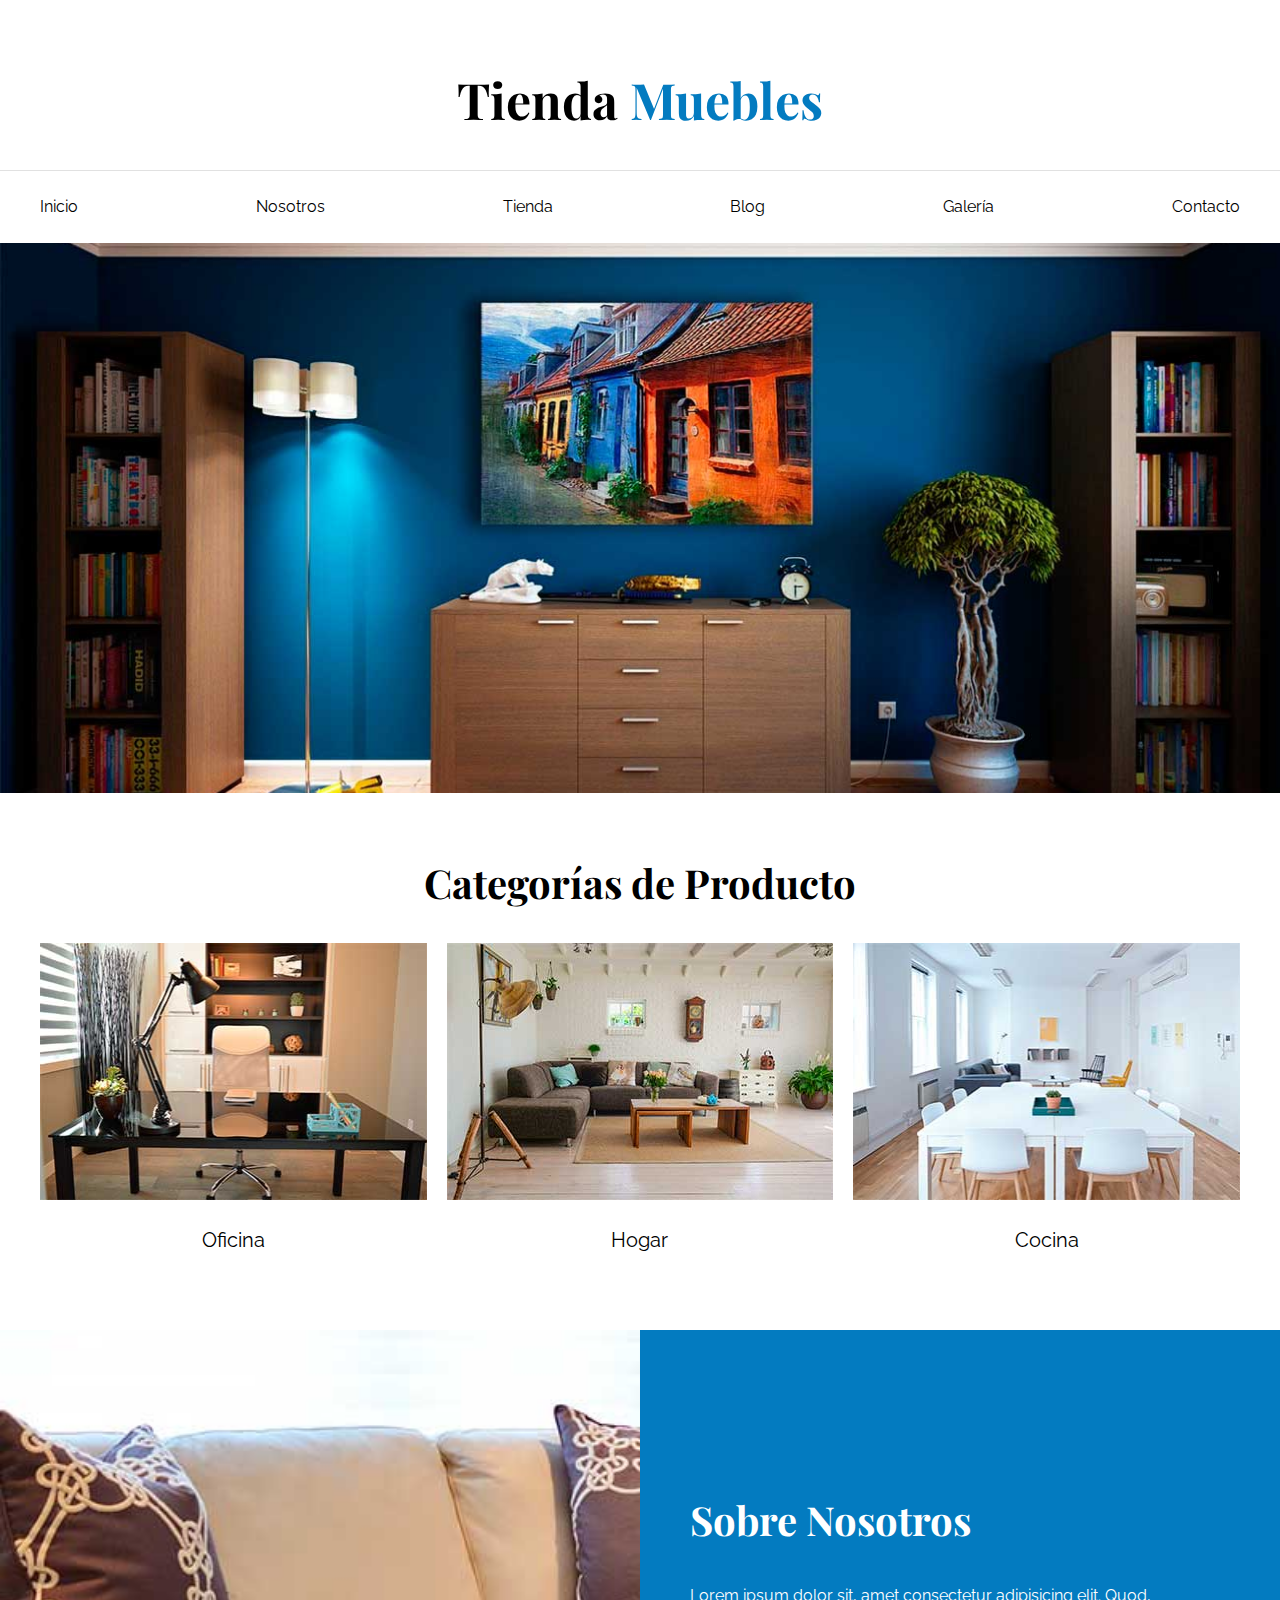
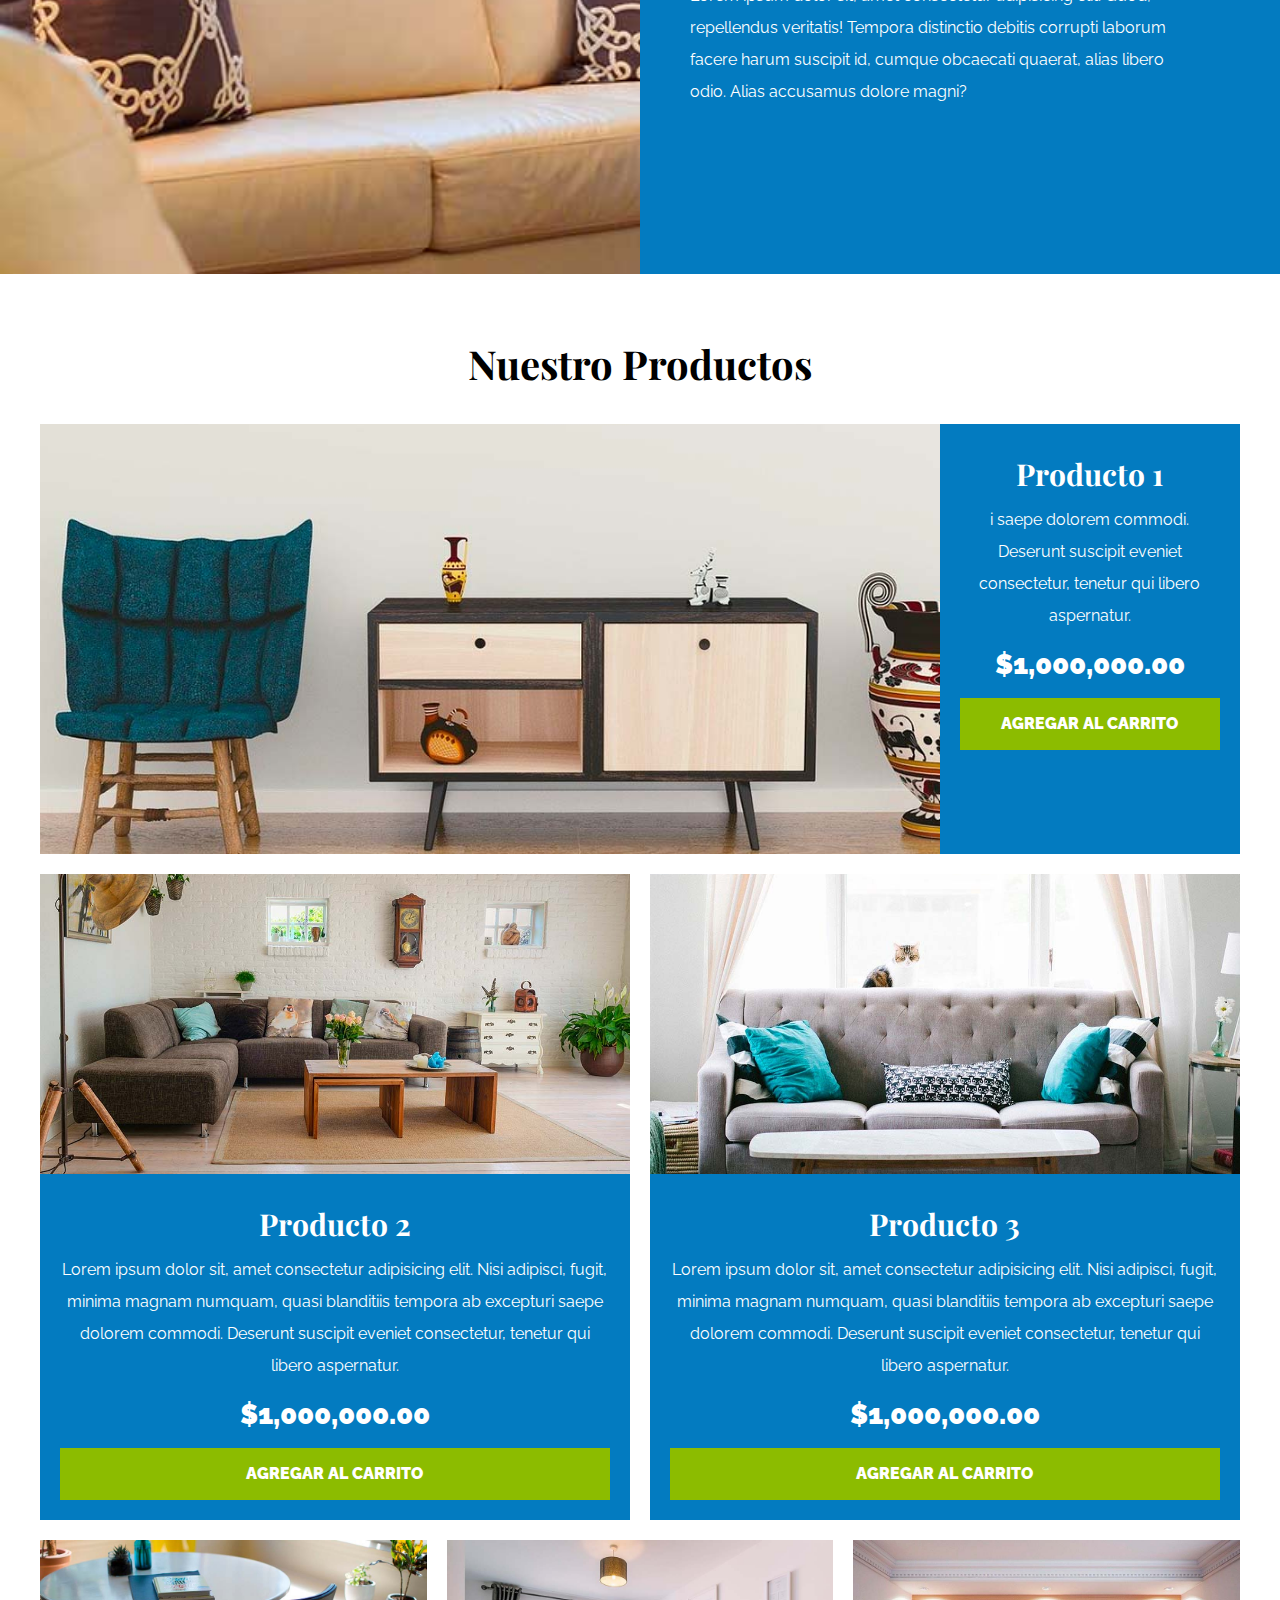
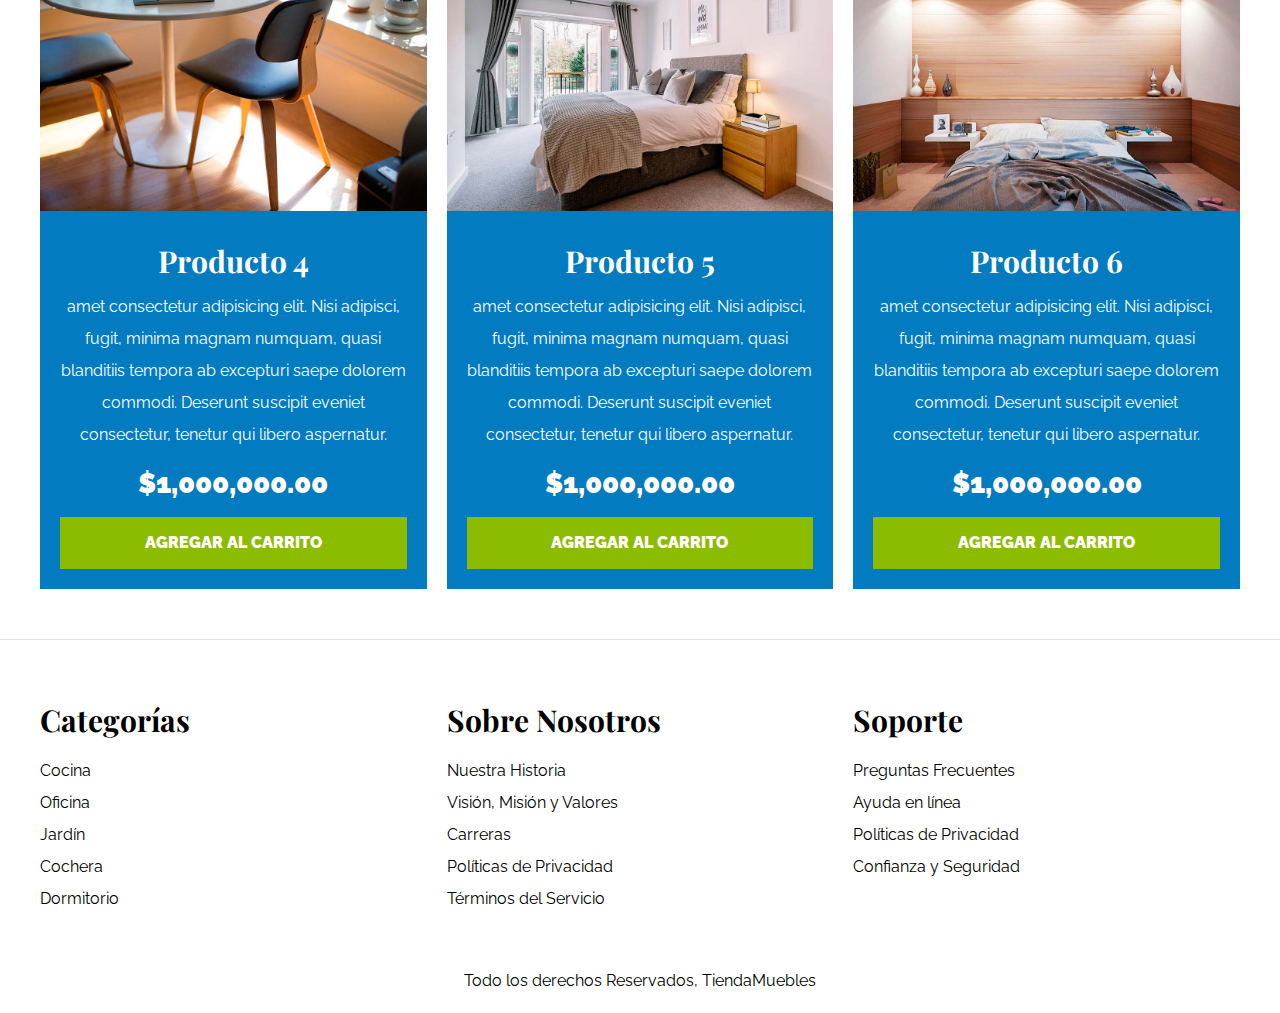
<file: index.html>
<!DOCTYPE html>
<html lang="es">

<head>
    <meta charset="UTF-8">
    <meta http-equiv="X-UA-Compatible" content="IE=edge">
    <meta name="viewport" content="width=device-width, initial-scale=1.0">
    <title>Ecommerce Inicio</title>
    <link rel="stylesheet" href="css/normalize.css">
    <link rel="preconnect" href="https://fonts.googleapis.com">
    <link rel="preconnect" href="https://fonts.gstatic.com" crossorigin>
    <link
        href="https://fonts.googleapis.com/css2?family=Playfair+Display:wght@700&family=Raleway:wght@400;700;900&display=swap"
        rel="stylesheet">
    <link rel="stylesheet" href="css/app.css">
</head>

<body>
    <header>
        <h1 class="nombre-sitio">Tienda <span>Muebles</span> </h1>
    </header>

    <div class="contenedor-navegacion">
        <nav class="nav-principal contenedor">
            <a class="enlace" href="index.html">Inicio</a>
            <a class="enlace" href="nosotros.html">Nosotros</a>
            <a class="enlace" href="tienda.html">Tienda</a>
            <a class="enlace" href="blog.html">Blog</a>
            <a class="enlace" href="galeria.html">Galería</a>
            <a class="enlace" href="contacto.html">Contacto</a>
        </nav>
    </div>

    <div class="hero"></div>

    <section class="contenedor categorias">
        <h2 class="text-center">Categorías de Producto</h2>

        <div class="listado-categorias">
            <div class="categoria">
                <img src="img/categoria1.jpg" alt="Imagen categoría">
                <a href="#">Oficina</a>
            </div>

            <div class="categoria">
                <img src="img/categoria2.jpg" alt="Imagen categoría">
                <a href="#">Hogar</a>
            </div>

            <div class="categoria">
                <img src="img/categoria3.jpg" alt="Imagen categoría">
                <a href="#">Cocina</a>
            </div>
        </div>
    </section>

    <section class="sobre-nosotros">
        <div class="contenedor sobre-nosotros-grid">
            <div class="texto-nosotros">
                <h2>Sobre Nosotros</h2>
                <p>Lorem ipsum dolor sit, amet consectetur adipisicing elit. Quod, repellendus veritatis! Tempora
                    distinctio
                    debitis corrupti laborum facere harum suscipit id, cumque obcaecati quaerat, alias libero odio.
                    Alias
                    accusamus dolore magni?
                </p>
            </div>
        </div>
    </section>

    <main class="contenido-princial contenedor">
        <h2 class="text-center">Nuestro Productos</h2>

        <div class="listado-productos">
            <div class="producto">
                <img src="img/producto1.jpg" alt="Imagen Producto">

                <div class="texto-producto">
                    <h3 class="text-center">Producto 1</h3>

                    <p>i saepe dolorem commodi. Deserunt suscipit eveniet
                        consectetur, tenetur qui libero aspernatur.
                    </p>

                    <p class="precio">$1,000,000.00</p>
                    <a class="btn" href="#">Agregar al Carrito</a>
                </div> <!-- Info Producto -->
            </div><!-- Producto -->

            <div class="producto">
                <img src="img/producto2.jpg" alt="Imagen Producto">

                <div class="texto-producto">
                    <h3>Producto 2</h3>

                    <p>Lorem ipsum dolor sit, amet consectetur adipisicing elit. Nisi adipisci, fugit, minima magnam
                        numquam, quasi blanditiis tempora ab excepturi saepe dolorem commodi. Deserunt suscipit eveniet
                        consectetur, tenetur qui libero aspernatur.
                    </p>

                    <p class="precio">$1,000,000.00</p>
                    <a class="btn" href="#">Agregar al Carrito</a>
                </div> <!-- Info Producto -->
            </div><!-- Producto -->

            <div class="producto">
                <img src="img/producto3.jpg" alt="Imagen Producto">

                <div class="texto-producto">
                    <h3>Producto 3</h3>

                    <p>Lorem ipsum dolor sit, amet consectetur adipisicing elit. Nisi adipisci, fugit, minima magnam
                        numquam, quasi blanditiis tempora ab excepturi saepe dolorem commodi. Deserunt suscipit eveniet
                        consectetur, tenetur qui libero aspernatur.
                    </p>

                    <p class="precio">$1,000,000.00</p>
                    <a class="btn" href="#">Agregar al Carrito</a>
                </div> <!-- Info Producto -->
            </div><!-- Producto -->

            <div class="producto">
                <img src="img/producto4.jpg" alt="Imagen Producto">

                <div class="texto-producto">
                    <h3>Producto 4</h3>

                    <p> amet consectetur adipisicing elit. Nisi adipisci, fugit, minima magnam
                        numquam, quasi blanditiis tempora ab excepturi saepe dolorem commodi. Deserunt suscipit eveniet
                        consectetur, tenetur qui libero aspernatur.
                    </p>

                    <p class="precio">$1,000,000.00</p>
                    <a class="btn" href="#">Agregar al Carrito</a>
                </div> <!-- Info Producto -->
            </div><!-- Producto -->

            <div class="producto">
                <img src="img/producto5.jpg" alt="Imagen Producto">

                <div class="texto-producto">
                    <h3>Producto 5</h3>

                    <p> amet consectetur adipisicing elit. Nisi adipisci, fugit, minima magnam
                        numquam, quasi blanditiis tempora ab excepturi saepe dolorem commodi. Deserunt suscipit eveniet
                        consectetur, tenetur qui libero aspernatur.
                    </p>

                    <p class="precio">$1,000,000.00</p>
                    <a class="btn" href="#">Agregar al Carrito</a>
                </div> <!-- Info Producto -->
            </div><!-- Producto -->

            <div class="producto">
                <img src="img/producto6.jpg" alt="Imagen Producto">

                <div class="texto-producto">
                    <h3>Producto 6</h3>

                    <p> amet consectetur adipisicing elit. Nisi adipisci, fugit, minima magnam
                        numquam, quasi blanditiis tempora ab excepturi saepe dolorem commodi. Deserunt suscipit eveniet
                        consectetur, tenetur qui libero aspernatur.
                    </p>

                    <p class="precio">$1,000,000.00</p>
                    <a class="btn" href="#">Agregar al Carrito</a>
                </div> <!-- Info Producto -->
            </div><!-- Producto -->
        </div><!-- Fin de listado de Productos-->
    </main>

    <footer class="site-footer">
        <div class="grid-footer contenedor">
            <div>
                <h3>
                    Categorías
                </h3>
                <nav class="footer-menu">
                    <a href="#">Cocina</a>
                    <a href="#">Oficina</a>
                    <a href="#">Jardín</a>
                    <a href="#">Cochera</a>
                    <a href="#">Dormitorio</a>
                </nav>
            </div>

            <div>
                <h3>
                    Sobre Nosotros
                </h3>

                <nav class="footer-menu">
                    <a href="#">Nuestra Historia</a>
                    <a href="#">Visión, Misión y Valores</a>
                    <a href="#">Carreras</a>
                    <a href="#">Políticas de Privacidad</a>
                    <a href="#">Términos del Servicio</a>
                </nav>
            </div>

            <div>
                <h3>
                    Soporte
                </h3>

                <nav class="footer-menu">
                    <a href="#">Preguntas Frecuentes</a>
                    <a href="#">Ayuda en línea</a>
                    <a href="#">Políticas de Privacidad</a>
                    <a href="#">Confianza y Seguridad</a>
                </nav>
                
            </div>
        </div>
        <p>Todo los derechos Reservados, TiendaMuebles</p>
    </footer>

</body>
</file>
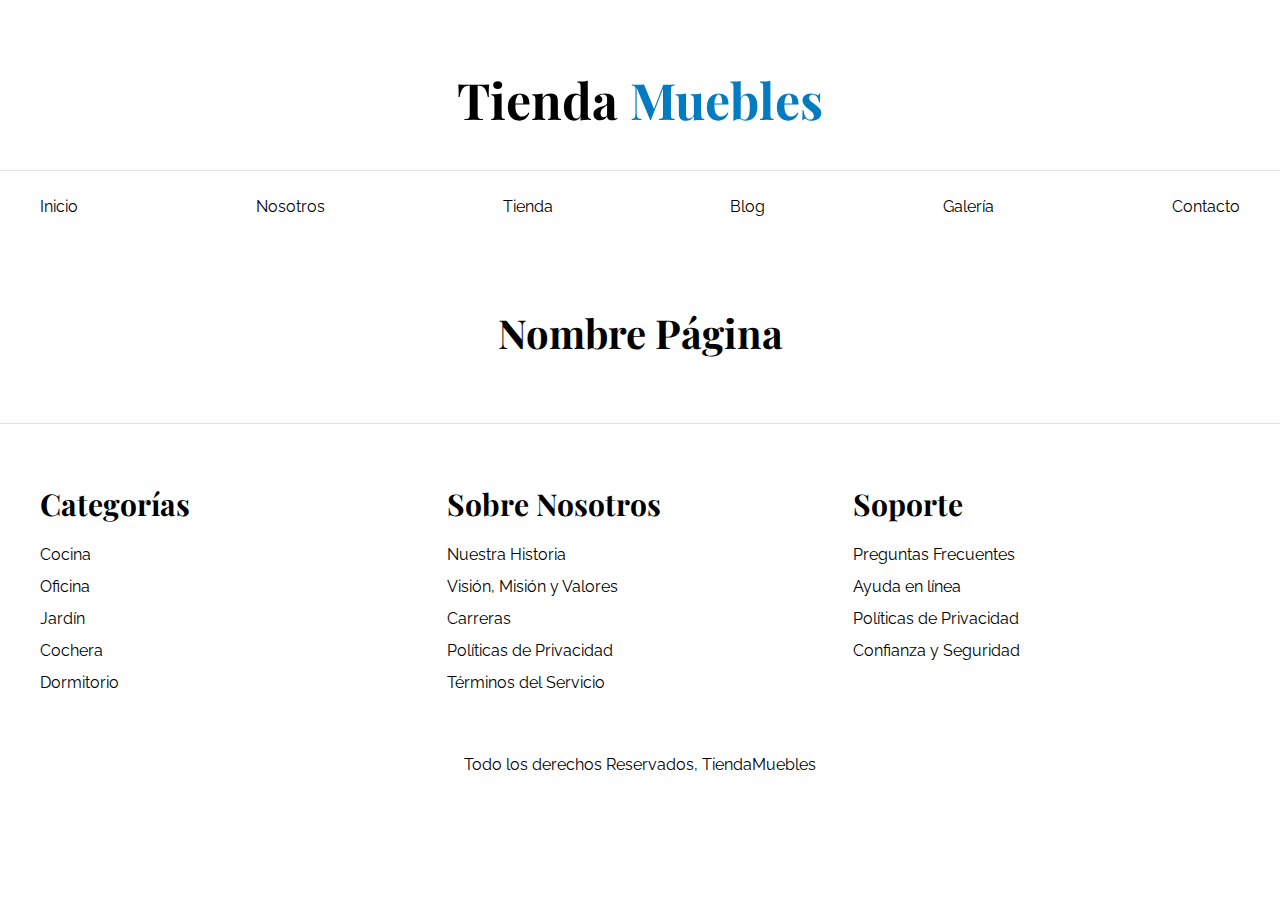
<file: base.html>
<!DOCTYPE html>
<html lang="es">

<head>
    <meta charset="UTF-8">
    <meta http-equiv="X-UA-Compatible" content="IE=edge">
    <meta name="viewport" content="width=device-width, initial-scale=1.0">
    <title>Ecommerce Tienda</title>
    <link rel="stylesheet" href="css/normalize.css">
    <link rel="preconnect" href="https://fonts.googleapis.com">
    <link rel="preconnect" href="https://fonts.gstatic.com" crossorigin>
    <link
        href="https://fonts.googleapis.com/css2?family=Playfair+Display:wght@700&family=Raleway:wght@400;700;900&display=swap"
        rel="stylesheet">
    <link rel="stylesheet" href="css/app.css">
</head>

<body>
    <header>
        <h1 class="nombre-sitio">Tienda <span>Muebles</span> </h1>
    </header>

    <div class="contenedor-navegacion">
        <nav aria-label="Site Menu" class="nav-principal contenedor">
            <a class="enlace" href="index.html">Inicio</a>
            <a class="enlace" href="nosotros.html">Nosotros</a>
            <a class="enlace" href="tienda.html">Tienda</a>
            <a class="enlace" href="blog.html">Blog</a>
            <a class="enlace" href="galeria.html">Galería</a>
            <a class="enlace" href="contacto.html">Contacto</a>
        </nav>
    </div>



    <main class="contenido-princial contenedor">
        <h2 class="text-center">Nombre Página</h2>
    </main>

    <footer class="site-footer">
        <div class="grid-footer contenedor">
            <div>
                <h3>
                    Categorías
                </h3>
                <nav aria-label="Menu Categoria" class="footer-menu">
                    <a href="#">Cocina</a>
                    <a href="#">Oficina</a>
                    <a href="#">Jardín</a>
                    <a href="#">Cochera</a>
                    <a href="#">Dormitorio</a>
                </nav>
            </div>

            <div>
                <h3>
                    Sobre Nosotros
                </h3>

                <nav aria-label="Menu Sobre Nosotros" class="footer-menu">
                    <a href="#">Nuestra Historia</a>
                    <a href="#">Visión, Misión y Valores</a>
                    <a href="#">Carreras</a>
                    <a href="#">Políticas de Privacidad</a>
                    <a href="#">Términos del Servicio</a>
                </nav>
            </div>

            <div>
                <h3>
                    Soporte
                </h3>

                <nav aria-label="Menu Soporte" class="footer-menu">
                    <a href="#">Preguntas Frecuentes</a>
                    <a href="#">Ayuda en línea</a>
                    <a href="#">Políticas de Privacidad</a>
                    <a href="#">Confianza y Seguridad</a>
                </nav>

            </div>
        </div>
        <p>Todo los derechos Reservados, TiendaMuebles</p>
    </footer>

</body>
</file>
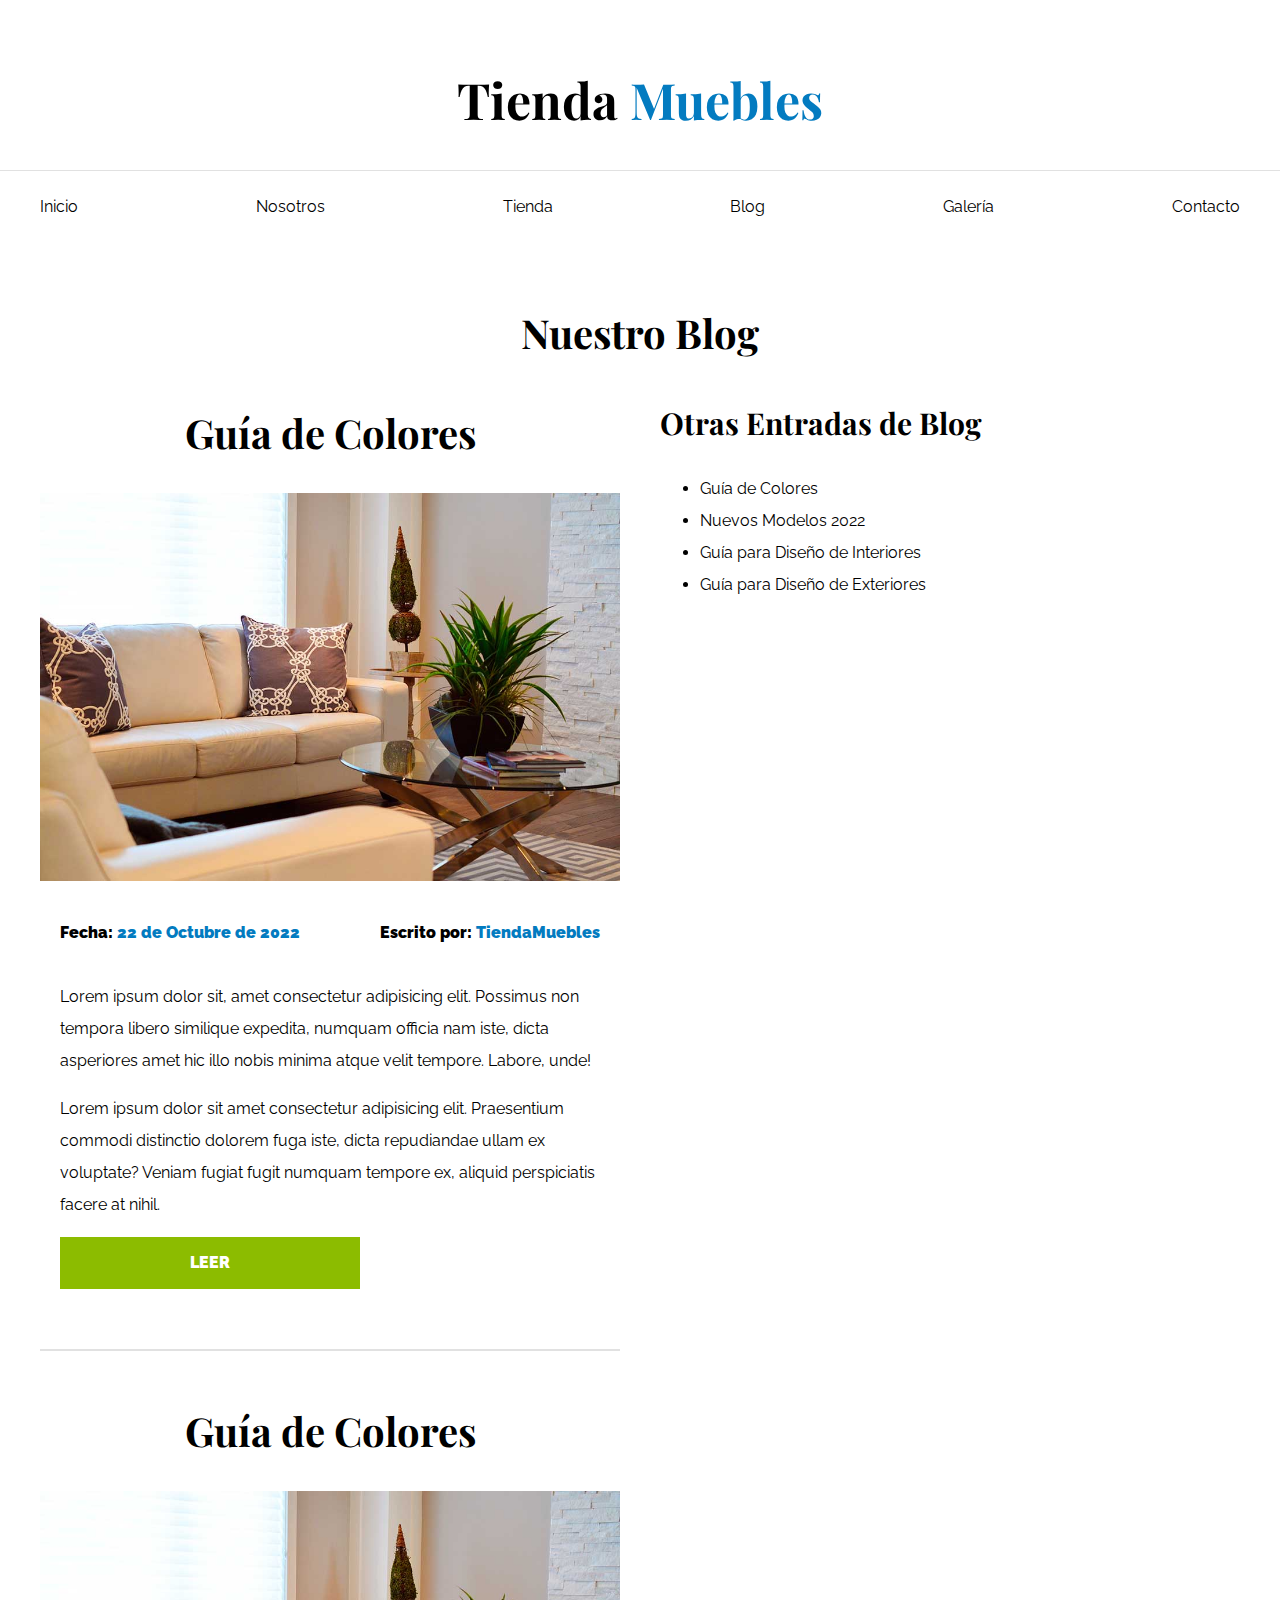
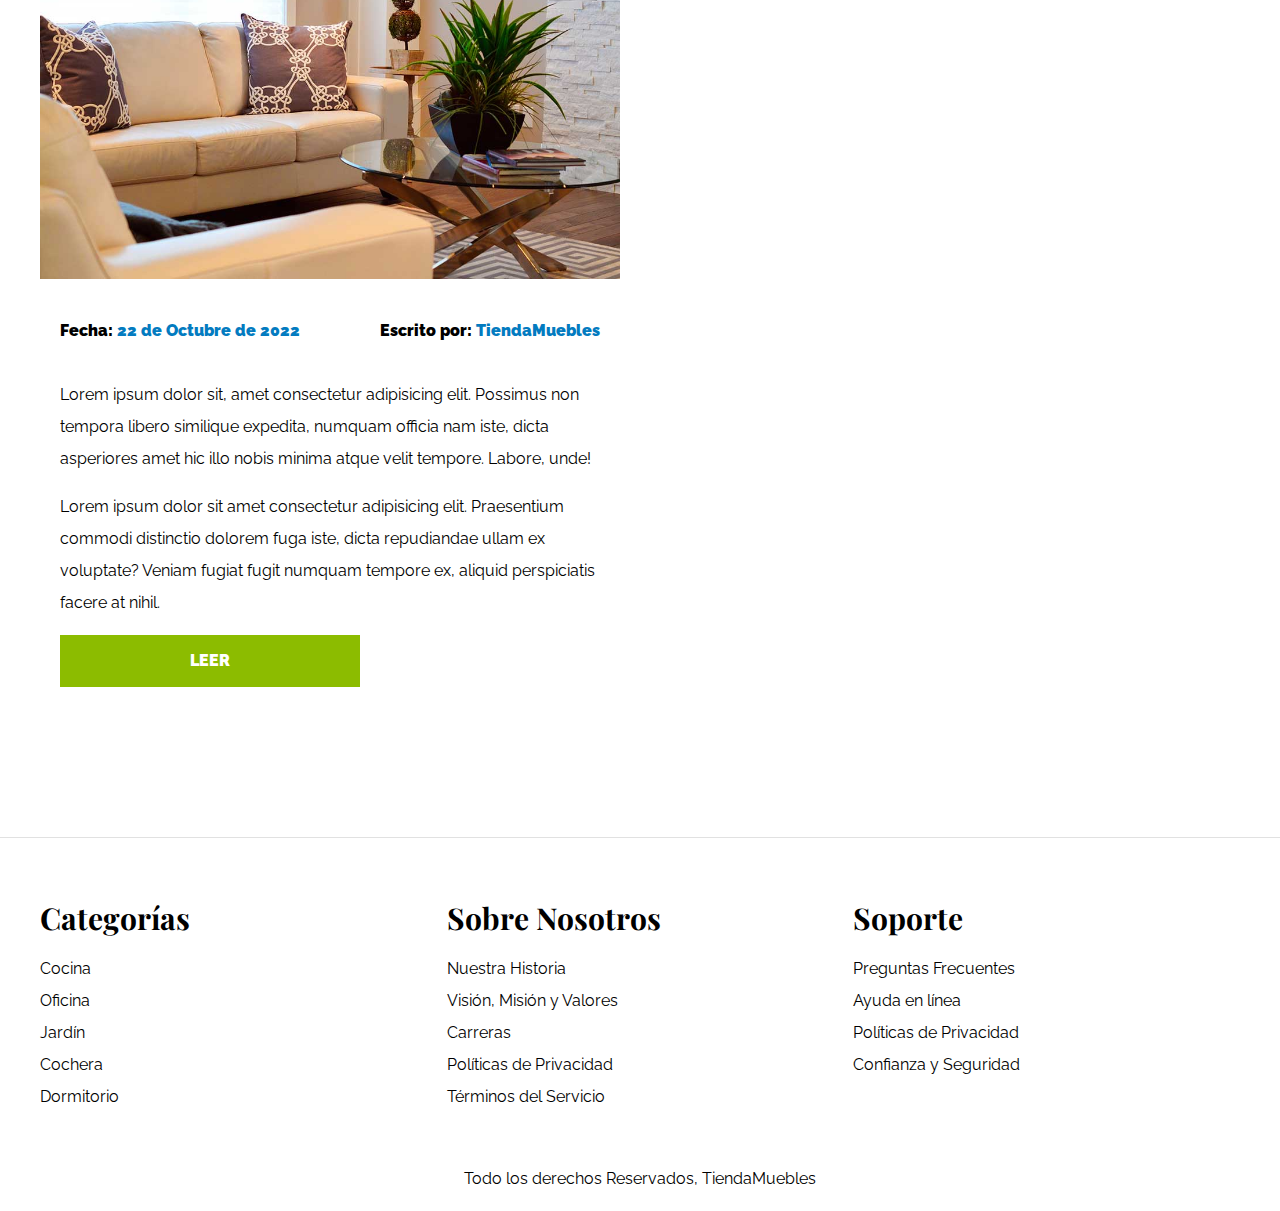
<file: blog.html>
<!DOCTYPE html>
<html lang="es">

<head>
    <meta charset="UTF-8">
    <meta http-equiv="X-UA-Compatible" content="IE=edge">
    <meta name="viewport" content="width=device-width, initial-scale=1.0">
    <title>Ecommerce Blog</title>
    <link rel="stylesheet" href="css/normalize.css">
    <link rel="preconnect" href="https://fonts.googleapis.com">
    <link rel="preconnect" href="https://fonts.gstatic.com" crossorigin>
    <link
        href="https://fonts.googleapis.com/css2?family=Playfair+Display:wght@700&family=Raleway:wght@400;700;900&display=swap"
        rel="stylesheet">
    <link rel="stylesheet" href="css/app.css">
</head>

<body>
    <header>
        <h1 class="nombre-sitio">Tienda <span>Muebles</span> </h1>
    </header>

    <div class="contenedor-navegacion">
        <nav class="nav-principal contenedor">
            <a class="enlace" href="index.html">Inicio</a>
            <a class="enlace" href="nosotros.html">Nosotros</a>
            <a class="enlace" href="tienda.html">Tienda</a>
            <a class="enlace" href="blog.html">Blog</a>
            <a class="enlace" href="galeria.html">Galería</a>
            <a class="enlace" href="contacto.html">Contacto</a>
        </nav>
    </div>



    <main class="contenido-princial contenedor">
        <h2 class="text-center">Nuestro Blog</h2>

        <section class="contenedor-blog">
            <div class="blog">
                <article class="entrada">
                    <header>
                        <h2>Guía de Colores</h2>

                        <div class="imagen">
                            <img src="img/nosotros.jpg" alt="Imagen blog">
                        </div>

                        <div class="contenido-blog">
                            <div class="entrada-meta">
                                <p>Fecha: <span>22 de Octubre de 2022</span></p>
                                <p>Escrito por: <span>TiendaMuebles</span></p>
                            </div>
                            <div class="entrada-blog">
                                <p>Lorem ipsum dolor sit, amet consectetur adipisicing elit. Possimus non tempora libero
                                    similique expedita, numquam officia nam iste, dicta asperiores amet hic illo nobis
                                    minima atque velit tempore. Labore, unde!
                                </p>
                                <p>Lorem ipsum dolor sit amet consectetur adipisicing elit. Praesentium commodi
                                    distinctio
                                    dolorem fuga iste, dicta repudiandae ullam ex voluptate? Veniam fugiat fugit numquam
                                    tempore ex, aliquid perspiciatis facere at nihil.
                                </p>
                            </div>
                            <a class="btn max-width-30" href="">Leer</a>
                        </div>
                    </header>

                </article>

                <article class="entrada">
                    <header>
                        <h2>Guía de Colores</h2>

                        <div class="imagen">
                            <img src="img/nosotros.jpg" alt="Imagen blog">
                        </div>

                        <div class="contenido-blog">
                            <div class="entrada-meta">
                                <p>Fecha: <span>22 de Octubre de 2022</span></p>
                                <p>Escrito por: <span>TiendaMuebles</span></p>
                            </div>
                            <div class="entrada-blog">
                                <p>Lorem ipsum dolor sit, amet consectetur adipisicing elit. Possimus non tempora libero
                                    similique expedita, numquam officia nam iste, dicta asperiores amet hic illo nobis
                                    minima atque velit tempore. Labore, unde!
                                </p>
                                <p>Lorem ipsum dolor sit amet consectetur adipisicing elit. Praesentium commodi
                                    distinctio
                                    dolorem fuga iste, dicta repudiandae ullam ex voluptate? Veniam fugiat fugit numquam
                                    tempore ex, aliquid perspiciatis facere at nihil.
                                </p>
                            </div>
                            <a class="btn max-width-30" href="">Leer</a>
                        </div>
                    </header>

                </article>
            </div>

            <aside>
                <h3>Otras Entradas de Blog</h3>

                <ul>
                    <li><a href="entrada.html">Guía de Colores</a></li>
                    <li><a href="entrada.html">Nuevos Modelos 2022</a></li>
                    <li><a href="entrada.html">Guía para Diseño de Interiores</a></li>
                    <li><a href="entrada.html">Guía para Diseño de Exteriores</a></li>
                </ul>
            </aside>
        </section>
    </main>

    <footer class="site-footer">
        <div class="grid-footer contenedor">
            <div>
                <h3>
                    Categorías
                </h3>
                <nav class="footer-menu">
                    <a href="#">Cocina</a>
                    <a href="#">Oficina</a>
                    <a href="#">Jardín</a>
                    <a href="#">Cochera</a>
                    <a href="#">Dormitorio</a>
                </nav>
            </div>

            <div>
                <h3>
                    Sobre Nosotros
                </h3>

                <nav class="footer-menu">
                    <a href="#">Nuestra Historia</a>
                    <a href="#">Visión, Misión y Valores</a>
                    <a href="#">Carreras</a>
                    <a href="#">Políticas de Privacidad</a>
                    <a href="#">Términos del Servicio</a>
                </nav>
            </div>

            <div>
                <h3>
                    Soporte
                </h3>

                <nav class="footer-menu">
                    <a href="#">Preguntas Frecuentes</a>
                    <a href="#">Ayuda en línea</a>
                    <a href="#">Políticas de Privacidad</a>
                    <a href="#">Confianza y Seguridad</a>
                </nav>

            </div>
        </div>
        <p>Todo los derechos Reservados, TiendaMuebles</p>
    </footer>

</body>
</file>
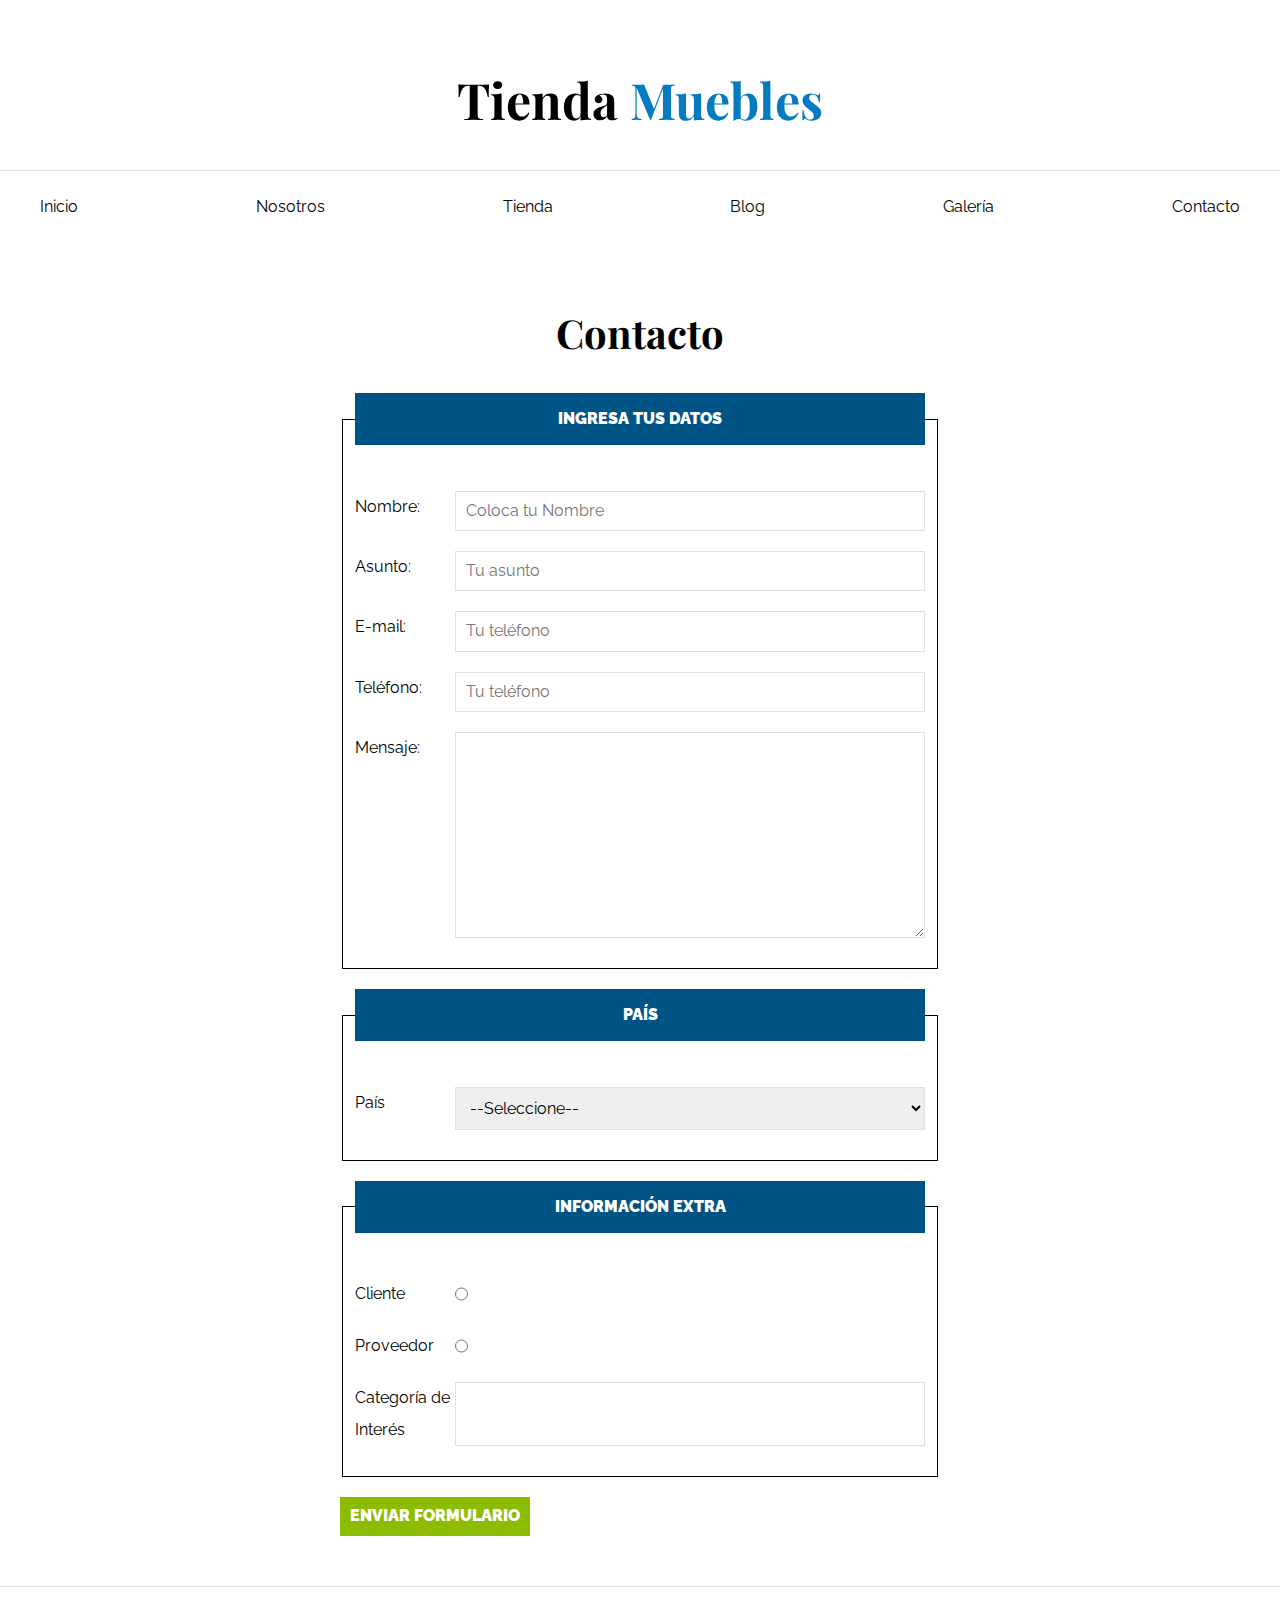
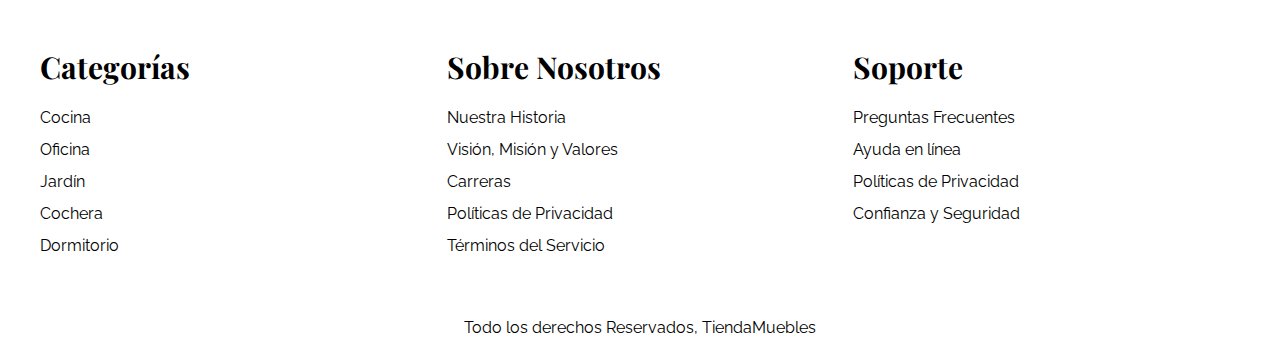
<file: contacto.html>
<!DOCTYPE html>
<html lang="es">

<head>
    <meta charset="UTF-8">
    <meta http-equiv="X-UA-Compatible" content="IE=edge">
    <meta name="viewport" content="width=device-width, initial-scale=1.0">
    <title>Ecommerce Contacto</title>
    <link rel="stylesheet" href="css/normalize.css">
    <link rel="preconnect" href="https://fonts.googleapis.com">
    <link rel="preconnect" href="https://fonts.gstatic.com" crossorigin>
    <link
        href="https://fonts.googleapis.com/css2?family=Playfair+Display:wght@700&family=Raleway:wght@400;700;900&display=swap"
        rel="stylesheet">
    <link rel="stylesheet" href="css/app.css">
</head>

<body>
    <header>
        <h1 class="nombre-sitio">Tienda <span>Muebles</span> </h1>
    </header>

    <div class="contenedor-navegacion">
        <nav aria-label="Site Menu" class="nav-principal contenedor">
            <a class="enlace" href="index.html">Inicio</a>
            <a class="enlace" href="nosotros.html">Nosotros</a>
            <a class="enlace" href="tienda.html">Tienda</a>
            <a class="enlace" href="blog.html">Blog</a>
            <a class="enlace" href="galeria.html">Galería</a>
            <a class="enlace" href="contacto.html">Contacto</a>
        </nav>
    </div>



    <main class="contenido-princial contenedor">
        <h2 class="text-center">Contacto</h2>

        <form class="formulario" action="">
            <fieldset>
                <legend>Ingresa tus datos</legend>
                <div class="campo">
                    <label for="nombre">Nombre:</label>
                    <input type="text" placeholder="Coloca tu Nombre" id="nombre" required>
                </div>

                <div class="campo">
                    <label for="asunto">Asunto:</label>
                    <input type="text" placeholder="Tu asunto" id="asunto">
                </div>

                <div class="campo">
                    <label for="email">E-mail:</label>
                    <input type="email" placeholder="Tu teléfono" id="email">
                </div>

                <div class="campo">
                    <label for="telef">Teléfono:</label>
                    <input type="tel" placeholder="Tu teléfono" id="telef">
                </div>

                <div class="campo">
                    <label for="mensaje">Mensaje:</label>
                    <textarea id="mensaje" cols="30" rows="10"></textarea>
                </div>
            </fieldset>

            <fieldset>
                <legend>País</legend>

                <div class="campo">
                    <label for="pais">País</label>

                    <select name="" id="">
                        <option value="">--Seleccione--</option>
                        <option value="MX">México</option>
                        <option value="PE">Perú</option>
                        <option value="CO">Colombia</option>
                        <option value="AR">Argentina</option>
                        <option value="CL">Chile</option>
                    </select>
                </div>
            </fieldset>

            <fieldset>
                <legend>Información extra</legend>

                <div class="campo">
                    <label for="cliente">Cliente</label>
                    <input type="radio" name="tipo" id="cliente" value="cliente">
                </div>

                <div class="campo">
                    <label for="proveedor">Proveedor</label>
                    <input type="radio" name="tipo" id="proveedor" value="proveedor">
                </div>

                <div class="campo">
                    <label for="categoria">Categoría de Interés</label>
                    <input type="text" list="categorias" name="categorias">
                    <datalist id="categorias">
                        <option value="Cocina">
                        <option value="Exterior">
                        <option value="Recamaras">
                        <option value="Oficina">
                        <option value="Televisión">
                    </datalist>
                </div>
            </fieldset>

            <input class="btn" type="submit" value="Enviar Formulario">
        </form>

    </main>

    <footer class="site-footer">
        <div class="grid-footer contenedor">
            <div>
                <h3>
                    Categorías
                </h3>
                <nav aria-label="Menu Categoria" class="footer-menu">
                    <a href="#">Cocina</a>
                    <a href="#">Oficina</a>
                    <a href="#">Jardín</a>
                    <a href="#">Cochera</a>
                    <a href="#">Dormitorio</a>
                </nav>
            </div>

            <div>
                <h3>
                    Sobre Nosotros
                </h3>

                <nav aria-label="Menu Sobre Nosotros" class="footer-menu">
                    <a href="#">Nuestra Historia</a>
                    <a href="#">Visión, Misión y Valores</a>
                    <a href="#">Carreras</a>
                    <a href="#">Políticas de Privacidad</a>
                    <a href="#">Términos del Servicio</a>
                </nav>
            </div>

            <div>
                <h3>
                    Soporte
                </h3>

                <nav aria-label="Menu Soporte" class="footer-menu">
                    <a href="#">Preguntas Frecuentes</a>
                    <a href="#">Ayuda en línea</a>
                    <a href="#">Políticas de Privacidad</a>
                    <a href="#">Confianza y Seguridad</a>
                </nav>

            </div>
        </div>
        <p>Todo los derechos Reservados, TiendaMuebles</p>
    </footer>

</body>
</file>
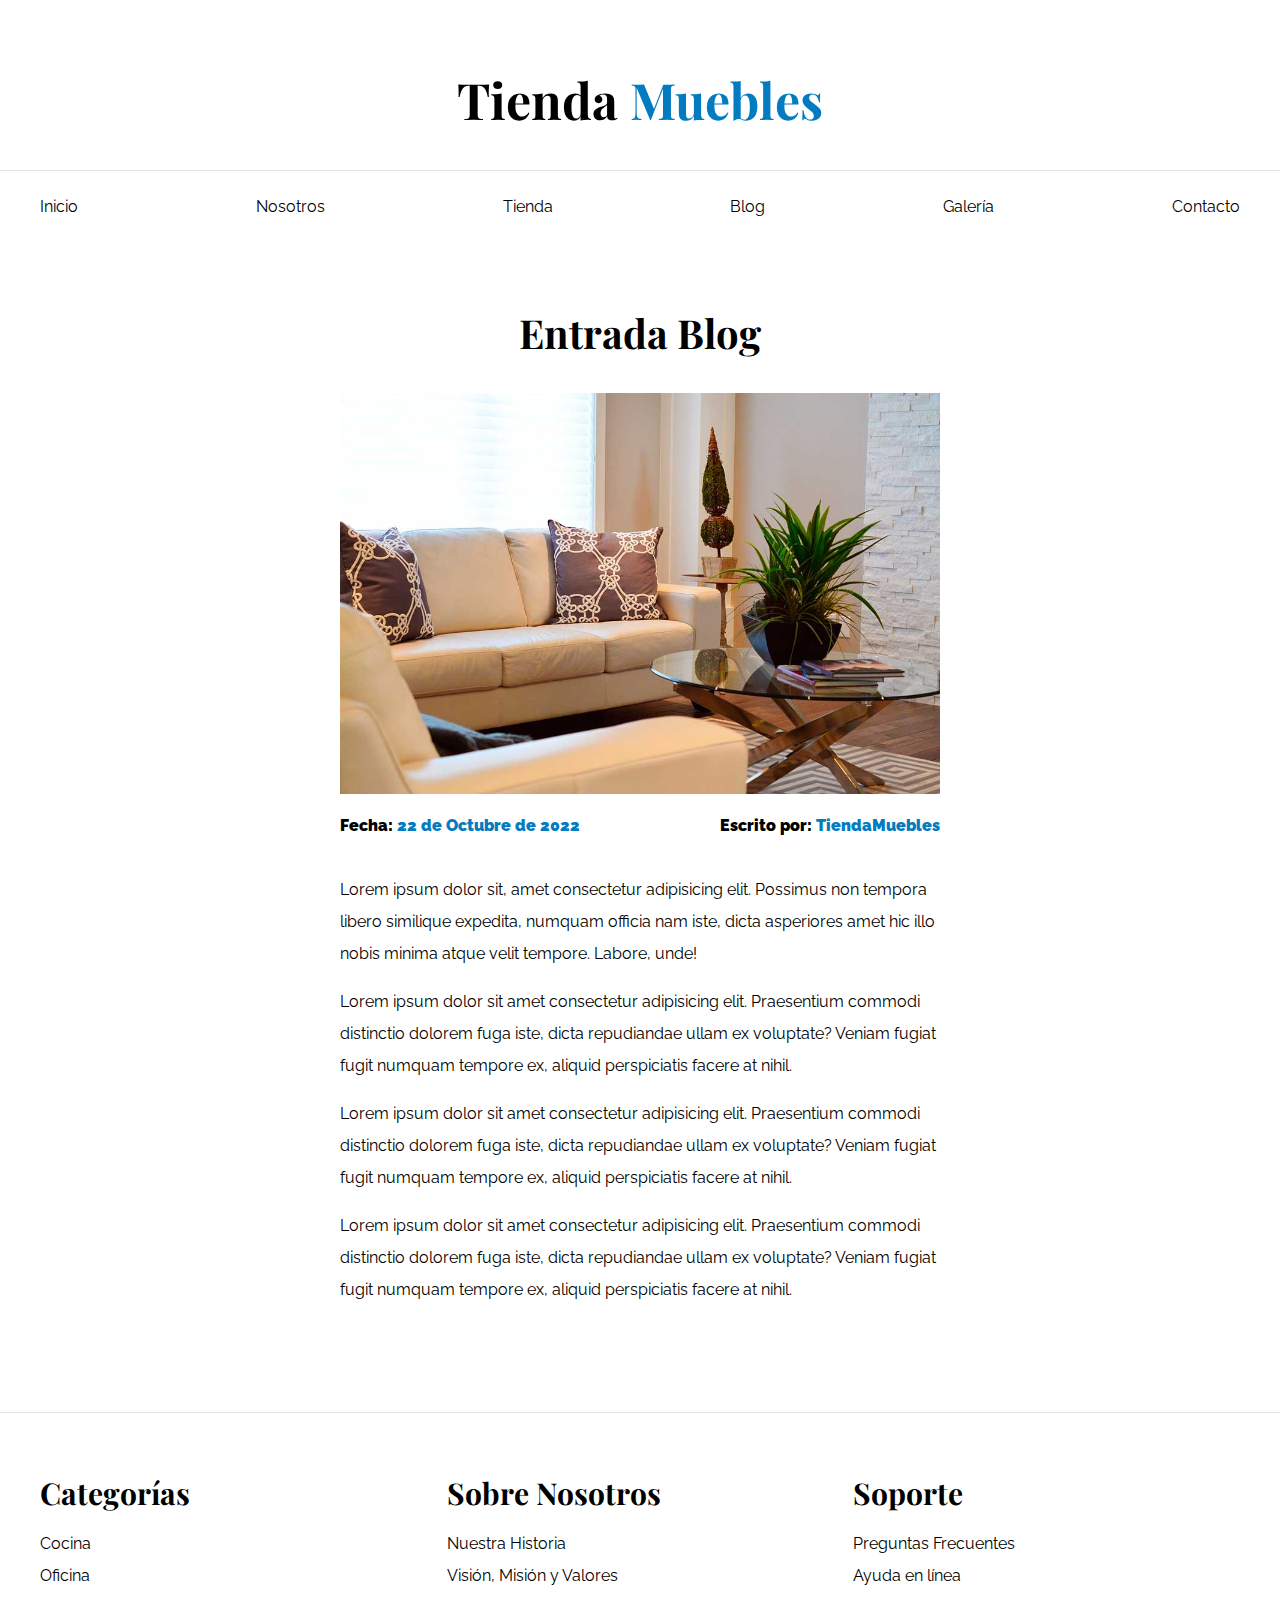
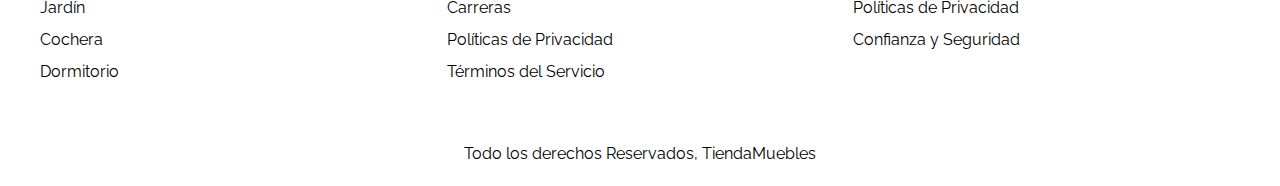
<file: entrada.html>
<!DOCTYPE html>
<html lang="es">

<head>
    <meta charset="UTF-8">
    <meta http-equiv="X-UA-Compatible" content="IE=edge">
    <meta name="viewport" content="width=device-width, initial-scale=1.0">
    <title>Ecommerce Entrada Blog</title>
    <link rel="stylesheet" href="css/normalize.css">
    <link rel="preconnect" href="https://fonts.googleapis.com">
    <link rel="preconnect" href="https://fonts.gstatic.com" crossorigin>
    <link
        href="https://fonts.googleapis.com/css2?family=Playfair+Display:wght@700&family=Raleway:wght@400;700;900&display=swap"
        rel="stylesheet">
    <link rel="stylesheet" href="css/app.css">
</head>

<body>
    <header>
        <h1 class="nombre-sitio">Tienda <span>Muebles</span> </h1>
    </header>

    <div class="contenedor-navegacion">
        <nav class="nav-principal contenedor">
            <a class="enlace" href="index.html">Inicio</a>
            <a class="enlace" href="nosotros.html">Nosotros</a>
            <a class="enlace" href="tienda.html">Tienda</a>
            <a class="enlace" href="blog.html">Blog</a>
            <a class="enlace" href="galeria.html">Galería</a>
            <a class="enlace" href="contacto.html">Contacto</a>
        </nav>
    </div>



    <main class="contenido-princial contenedor">
        <h2 class="text-center">Entrada Blog</h2>

        <article class="entrada contenido-entrada-blog">
            <header>
                <div class="imagen">
                    <img src="img/nosotros.jpg" alt="Imagen blog">
                </div>

                <div class="entrada-meta">
                    <p>Fecha: <span>22 de Octubre de 2022</span></p>
                    <p>Escrito por: <span>TiendaMuebles</span></p>
                </div>

                <div class="entrada-blog">
                    <p>Lorem ipsum dolor sit, amet consectetur adipisicing elit. Possimus non tempora libero
                        similique expedita, numquam officia nam iste, dicta asperiores amet hic illo nobis
                        minima atque velit tempore. Labore, unde!
                    </p>
                    <p>Lorem ipsum dolor sit amet consectetur adipisicing elit. Praesentium commodi distinctio
                        dolorem fuga iste, dicta repudiandae ullam ex voluptate? Veniam fugiat fugit numquam
                        tempore ex, aliquid perspiciatis facere at nihil.
                    </p>
                    <p>Lorem ipsum dolor sit amet consectetur adipisicing elit. Praesentium commodi distinctio
                        dolorem fuga iste, dicta repudiandae ullam ex voluptate? Veniam fugiat fugit numquam
                        tempore ex, aliquid perspiciatis facere at nihil.
                    </p>
                    <p>Lorem ipsum dolor sit amet consectetur adipisicing elit. Praesentium commodi distinctio
                        dolorem fuga iste, dicta repudiandae ullam ex voluptate? Veniam fugiat fugit numquam
                        tempore ex, aliquid perspiciatis facere at nihil.
                    </p>
                </div>
            </header>
        </article>
    </main>

    <footer class="site-footer">
        <div class="grid-footer contenedor">
            <div>
                <h3>
                    Categorías
                </h3>
                <nav class="footer-menu">
                    <a href="#">Cocina</a>
                    <a href="#">Oficina</a>
                    <a href="#">Jardín</a>
                    <a href="#">Cochera</a>
                    <a href="#">Dormitorio</a>
                </nav>
            </div>

            <div>
                <h3>
                    Sobre Nosotros
                </h3>

                <nav class="footer-menu">
                    <a href="#">Nuestra Historia</a>
                    <a href="#">Visión, Misión y Valores</a>
                    <a href="#">Carreras</a>
                    <a href="#">Políticas de Privacidad</a>
                    <a href="#">Términos del Servicio</a>
                </nav>
            </div>

            <div>
                <h3>
                    Soporte
                </h3>

                <nav class="footer-menu">
                    <a href="#">Preguntas Frecuentes</a>
                    <a href="#">Ayuda en línea</a>
                    <a href="#">Políticas de Privacidad</a>
                    <a href="#">Confianza y Seguridad</a>
                </nav>

            </div>
        </div>
        <p>Todo los derechos Reservados, TiendaMuebles</p>
    </footer>

</body>
</file>
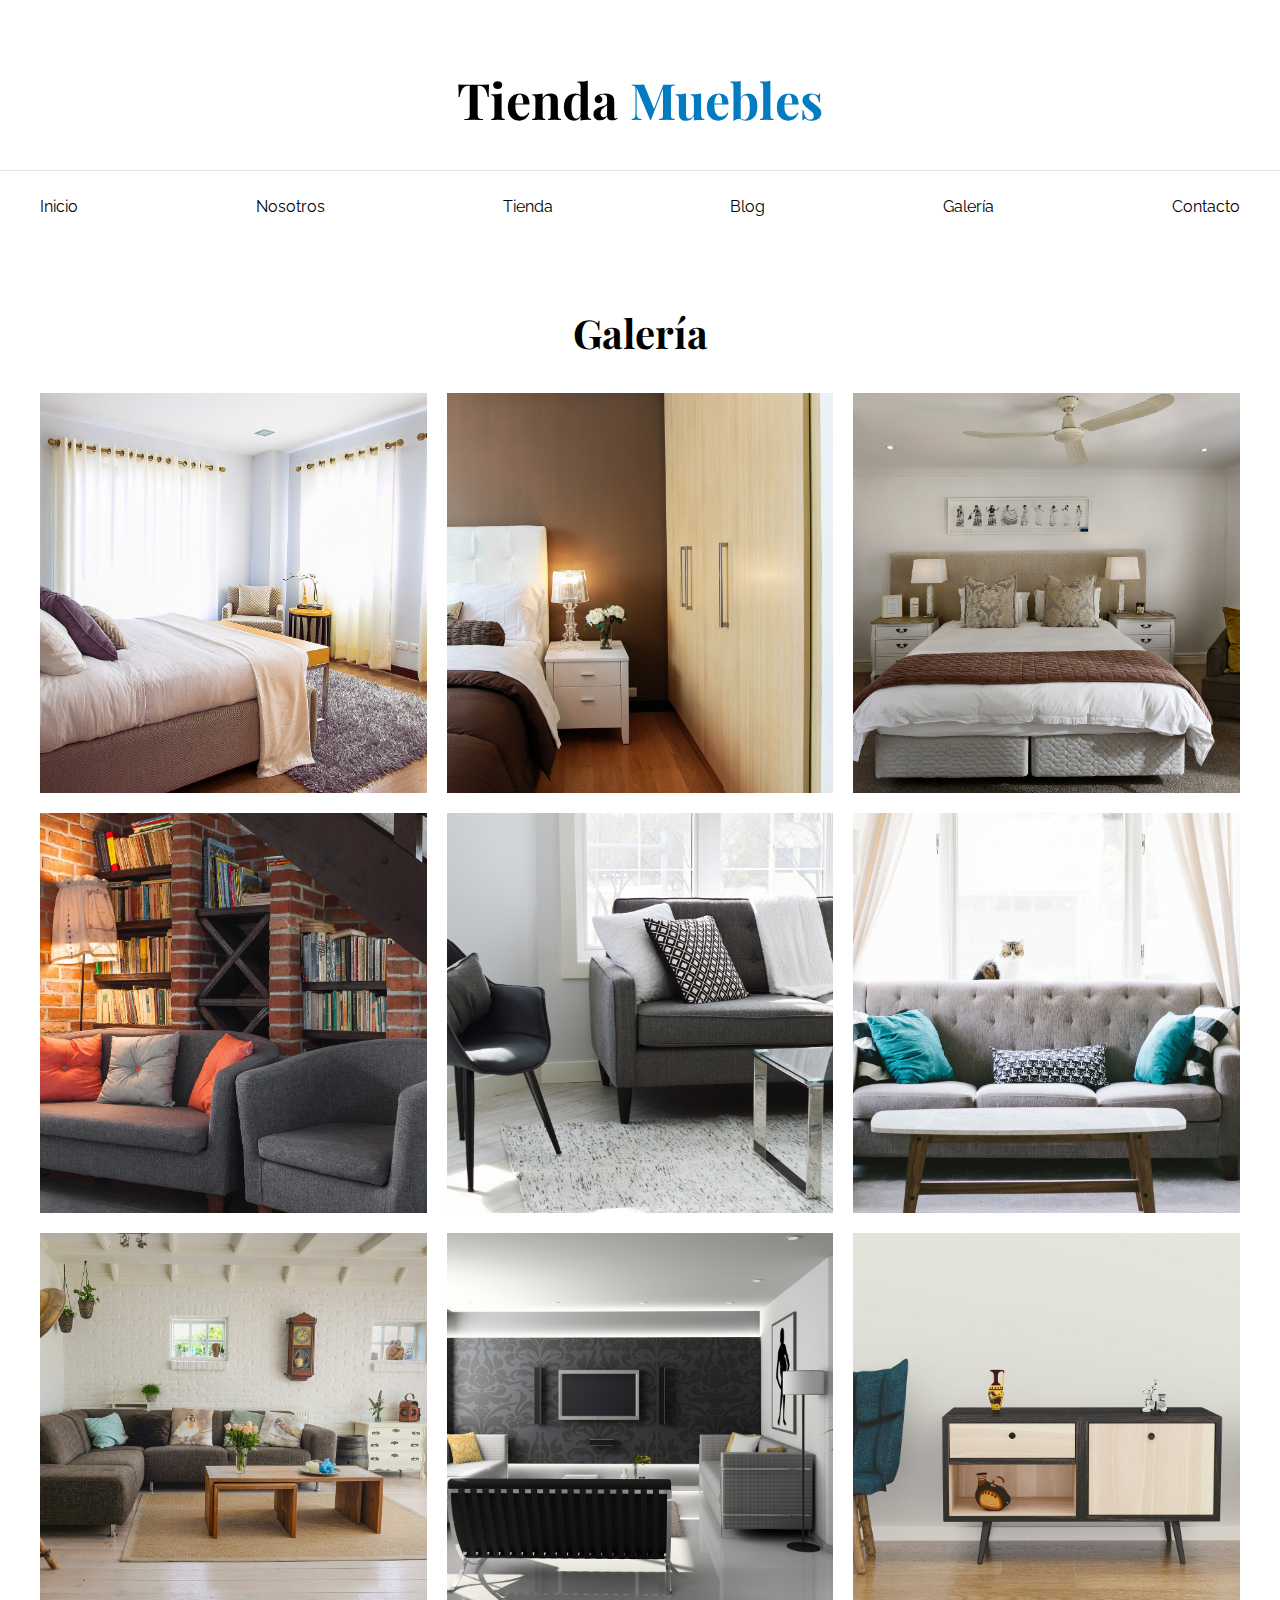
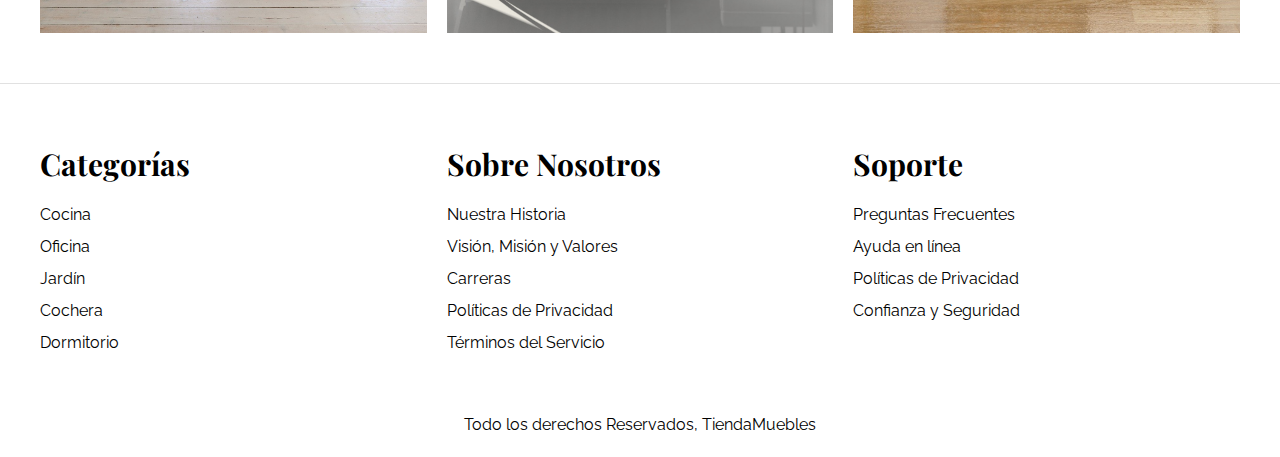
<file: galeria.html>
<!DOCTYPE html>
<html lang="es">

<head>
    <meta charset="UTF-8">
    <meta http-equiv="X-UA-Compatible" content="IE=edge">
    <meta name="viewport" content="width=device-width, initial-scale=1.0">
    <title>Ecommerce Galería</title>
    <link rel="stylesheet" href="css/normalize.css">
    <link rel="preconnect" href="https://fonts.googleapis.com">
    <link rel="preconnect" href="https://fonts.gstatic.com" crossorigin>
    <link
        href="https://fonts.googleapis.com/css2?family=Playfair+Display:wght@700&family=Raleway:wght@400;700;900&display=swap"
        rel="stylesheet">
    <link rel="stylesheet" href="css/app.css">
</head>

<body>
    <header>
        <h1 class="nombre-sitio">Tienda <span>Muebles</span> </h1>
    </header>

    <div class="contenedor-navegacion">
        <nav class="nav-principal contenedor">
            <a class="enlace" href="index.html">Inicio</a>
            <a class="enlace" href="nosotros.html">Nosotros</a>
            <a class="enlace" href="tienda.html">Tienda</a>
            <a class="enlace" href="blog.html">Blog</a>
            <a class="enlace" href="galeria.html">Galería</a>
            <a class="enlace" href="contacto.html">Contacto</a>
        </nav>
    </div>



    <main class="contenido-princial contenedor">
        <h2 class="text-center">Galería</h2>

        <ul class="galeria">
            <li>
                <a href="img/galeria_01.jpg">
                    <img src="img/galeria_01.jpg" alt="Imagen galería">
                </a>
            </li>
            <li>
                <a href="img/galeria_02.jpg">
                    <img src="img/galeria_02.jpg" alt="Imagen galería">
                </a>
            </li>
            <li>
                <a href="img/galeria_03.jpg">
                    <img src="img/galeria_03.jpg" alt="Imagen galería">
                </a>
            </li>
            <li>
                <a href="img/galeria_04.jpg">
                    <img src="img/galeria_04.jpg" alt="Imagen galería">
                </a>
            </li>
            <li>
                <a href="img/galeria_05.jpg">
                    <img src="img/galeria_05.jpg" alt="Imagen galería">
                </a>
            </li>
            <li>
                <a href="img/galeria_06.jpg">
                    <img src="img/galeria_06.jpg" alt="Imagen galería">
                </a>
            </li>
            <li>
                <a href="img/galeria_07.jpg">
                    <img src="img/galeria_07.jpg" alt="Imagen galería">
                </a>
            </li>
            <li>
                <a href="img/galeria_08.jpg">
                    <img src="img/galeria_08.jpg" alt="Imagen galería">
                </a>
            </li>
            <li>
                <a href="img/galeria_09.jpg">
                    <img src="img/galeria_09.jpg" alt="Imagen galería">
                </a>
            </li>
        </ul>
    </main>

    <footer class="site-footer">
        <div class="grid-footer contenedor">
            <div>
                <h3>
                    Categorías
                </h3>
                <nav class="footer-menu">
                    <a href="#">Cocina</a>
                    <a href="#">Oficina</a>
                    <a href="#">Jardín</a>
                    <a href="#">Cochera</a>
                    <a href="#">Dormitorio</a>
                </nav>
            </div>

            <div>
                <h3>
                    Sobre Nosotros
                </h3>

                <nav class="footer-menu">
                    <a href="#">Nuestra Historia</a>
                    <a href="#">Visión, Misión y Valores</a>
                    <a href="#">Carreras</a>
                    <a href="#">Políticas de Privacidad</a>
                    <a href="#">Términos del Servicio</a>
                </nav>
            </div>

            <div>
                <h3>
                    Soporte
                </h3>

                <nav class="footer-menu">
                    <a href="#">Preguntas Frecuentes</a>
                    <a href="#">Ayuda en línea</a>
                    <a href="#">Políticas de Privacidad</a>
                    <a href="#">Confianza y Seguridad</a>
                </nav>

            </div>
        </div>
        <p>Todo los derechos Reservados, TiendaMuebles</p>
    </footer>

</body>
</file>
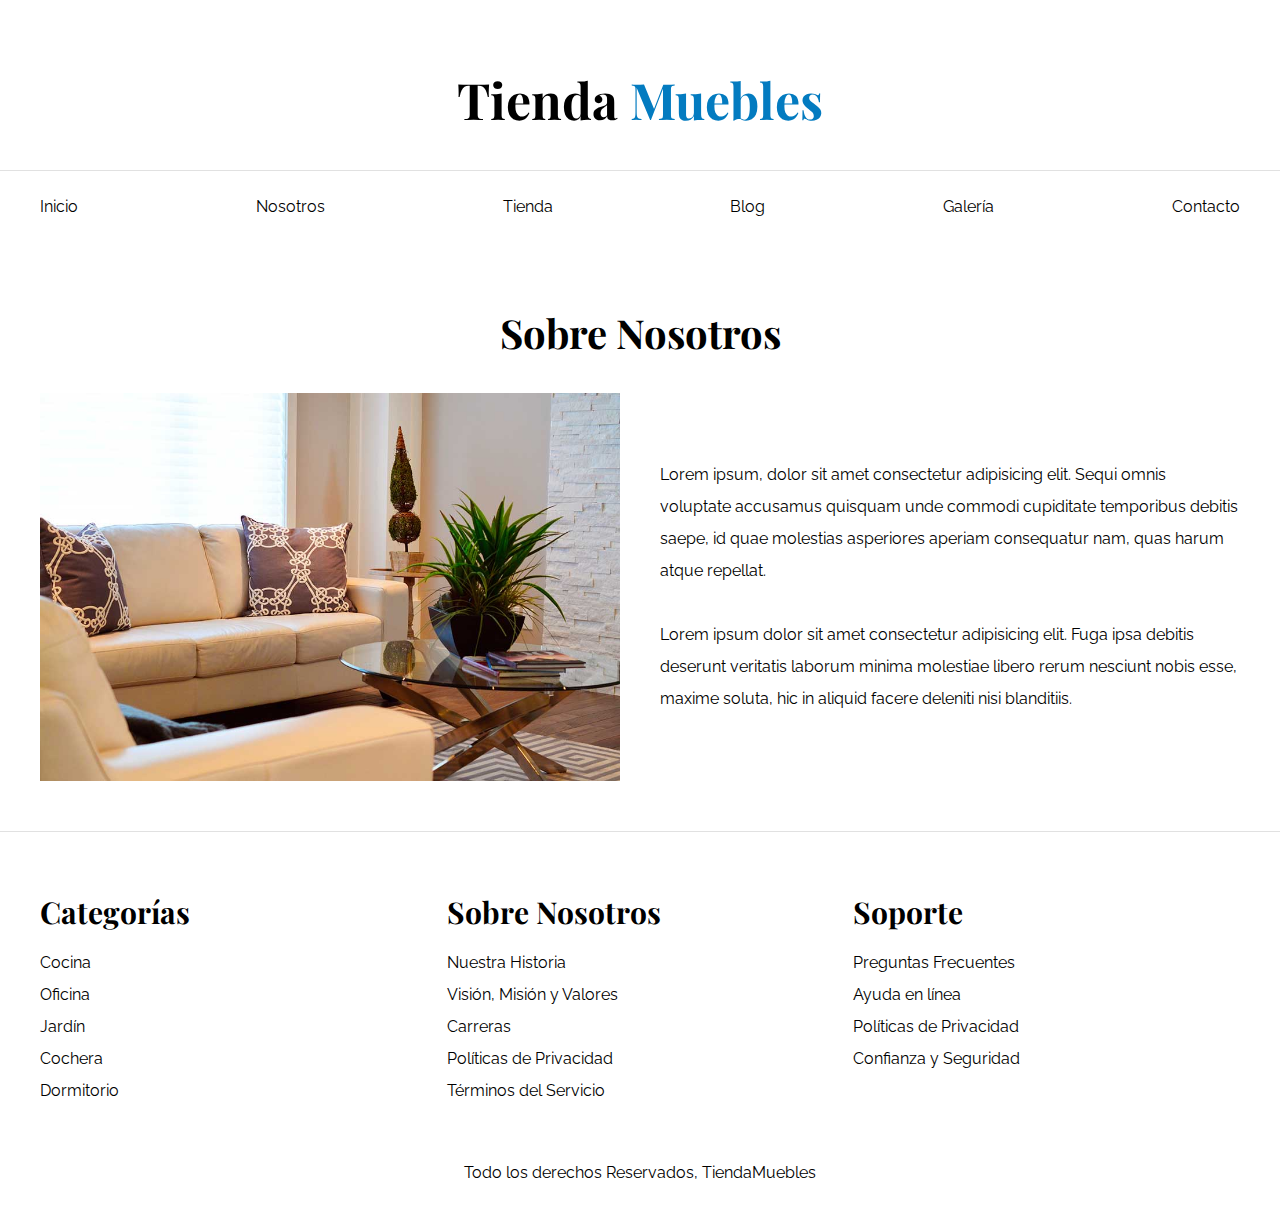
<file: nosotros.html>
<!DOCTYPE html>
<html lang="es">

<head>
    <meta charset="UTF-8">
    <meta http-equiv="X-UA-Compatible" content="IE=edge">
    <meta name="viewport" content="width=device-width, initial-scale=1.0">
    <title>Ecommerce Nosotros</title>
    <link rel="stylesheet" href="css/normalize.css">
    <link rel="preconnect" href="https://fonts.googleapis.com">
    <link rel="preconnect" href="https://fonts.gstatic.com" crossorigin>
    <link
        href="https://fonts.googleapis.com/css2?family=Playfair+Display:wght@700&family=Raleway:wght@400;700;900&display=swap"
        rel="stylesheet">
    <link rel="stylesheet" href="css/app.css">
</head>

<body>
    <header>
        <h1 class="nombre-sitio">Tienda <span>Muebles</span> </h1>
    </header>

    <div class="contenedor-navegacion">
        <nav class="nav-principal contenedor">
            <a class="enlace" href="index.html">Inicio</a>
            <a class="enlace" href="nosotros.html">Nosotros</a>
            <a class="enlace" href="tienda.html">Tienda</a>
            <a class="enlace" href="blog.html">Blog</a>
            <a class="enlace" href="galeria.html">Galería</a>
            <a class="enlace" href="contacto.html">Contacto</a>
        </nav>
    </div>

    <main class="contenido-princial contenedor">
        <h2 class="text-center">Sobre Nosotros</h2>
        <div class="contenido-nosotros">
            <div class="imagen">
                <img src="img/nosotros.jpg" alt="">
            </div>
            
            <div class="informacion-nosotros">
                <p>Lorem ipsum, dolor sit amet consectetur adipisicing elit. Sequi omnis voluptate accusamus quisquam unde
                    commodi cupiditate temporibus debitis saepe, id quae molestias asperiores aperiam consequatur nam, quas
                    harum atque repellat.
                </p>
                
                <p>Lorem ipsum dolor sit amet consectetur adipisicing elit. Fuga ipsa debitis deserunt veritatis laborum
                    minima molestiae libero rerum nesciunt nobis esse, maxime soluta, hic in aliquid facere deleniti nisi
                    blanditiis.
                </p>
            </div>
        </div>
    </main>

    <footer class="site-footer">
        <div class="grid-footer contenedor">
            <div>
                <h3>
                    Categorías
                </h3>
                <nav class="footer-menu">
                    <a href="#">Cocina</a>
                    <a href="#">Oficina</a>
                    <a href="#">Jardín</a>
                    <a href="#">Cochera</a>
                    <a href="#">Dormitorio</a>
                </nav>
            </div>

            <div>
                <h3>
                    Sobre Nosotros
                </h3>

                <nav class="footer-menu">
                    <a href="#">Nuestra Historia</a>
                    <a href="#">Visión, Misión y Valores</a>
                    <a href="#">Carreras</a>
                    <a href="#">Políticas de Privacidad</a>
                    <a href="#">Términos del Servicio</a>
                </nav>
            </div>

            <div>
                <h3>
                    Soporte
                </h3>

                <nav class="footer-menu">
                    <a href="#">Preguntas Frecuentes</a>
                    <a href="#">Ayuda en línea</a>
                    <a href="#">Políticas de Privacidad</a>
                    <a href="#">Confianza y Seguridad</a>
                </nav>

            </div>
        </div>
        <p>Todo los derechos Reservados, TiendaMuebles</p>
    </footer>

</body>
</file>
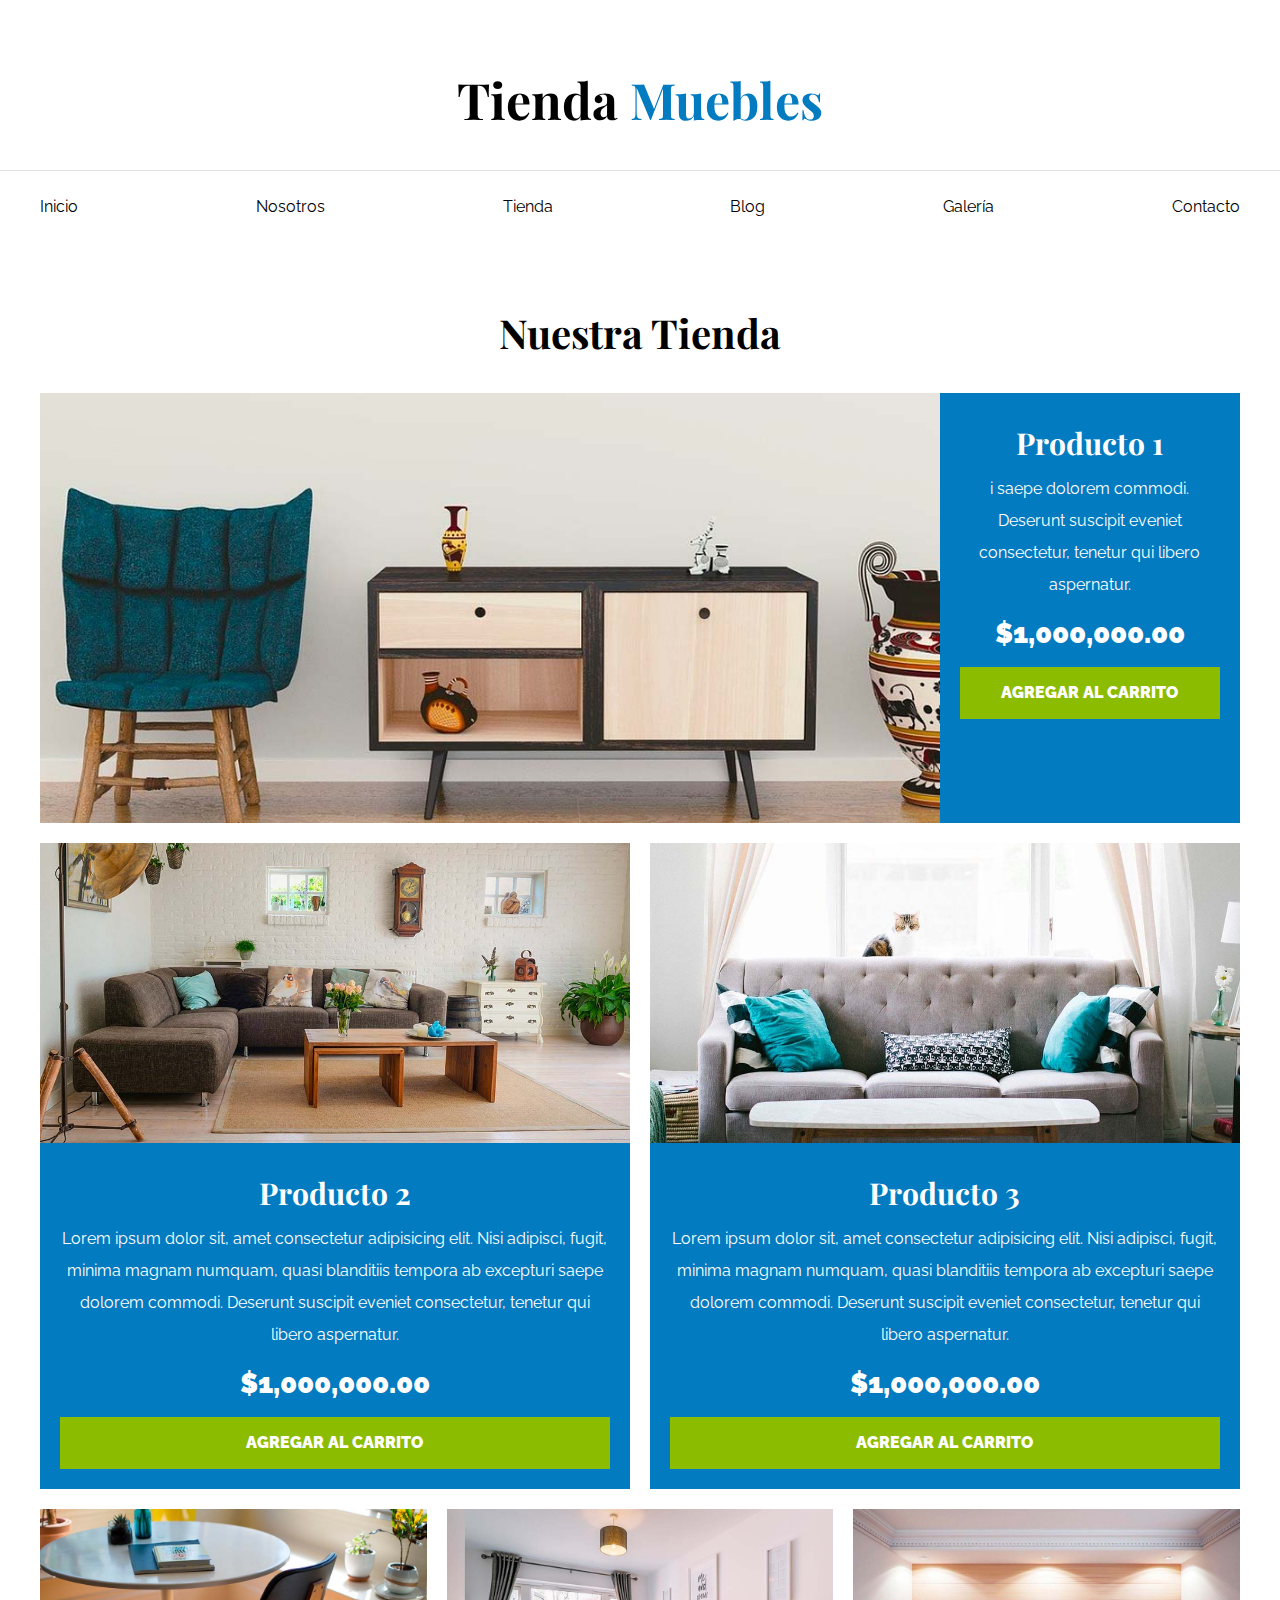
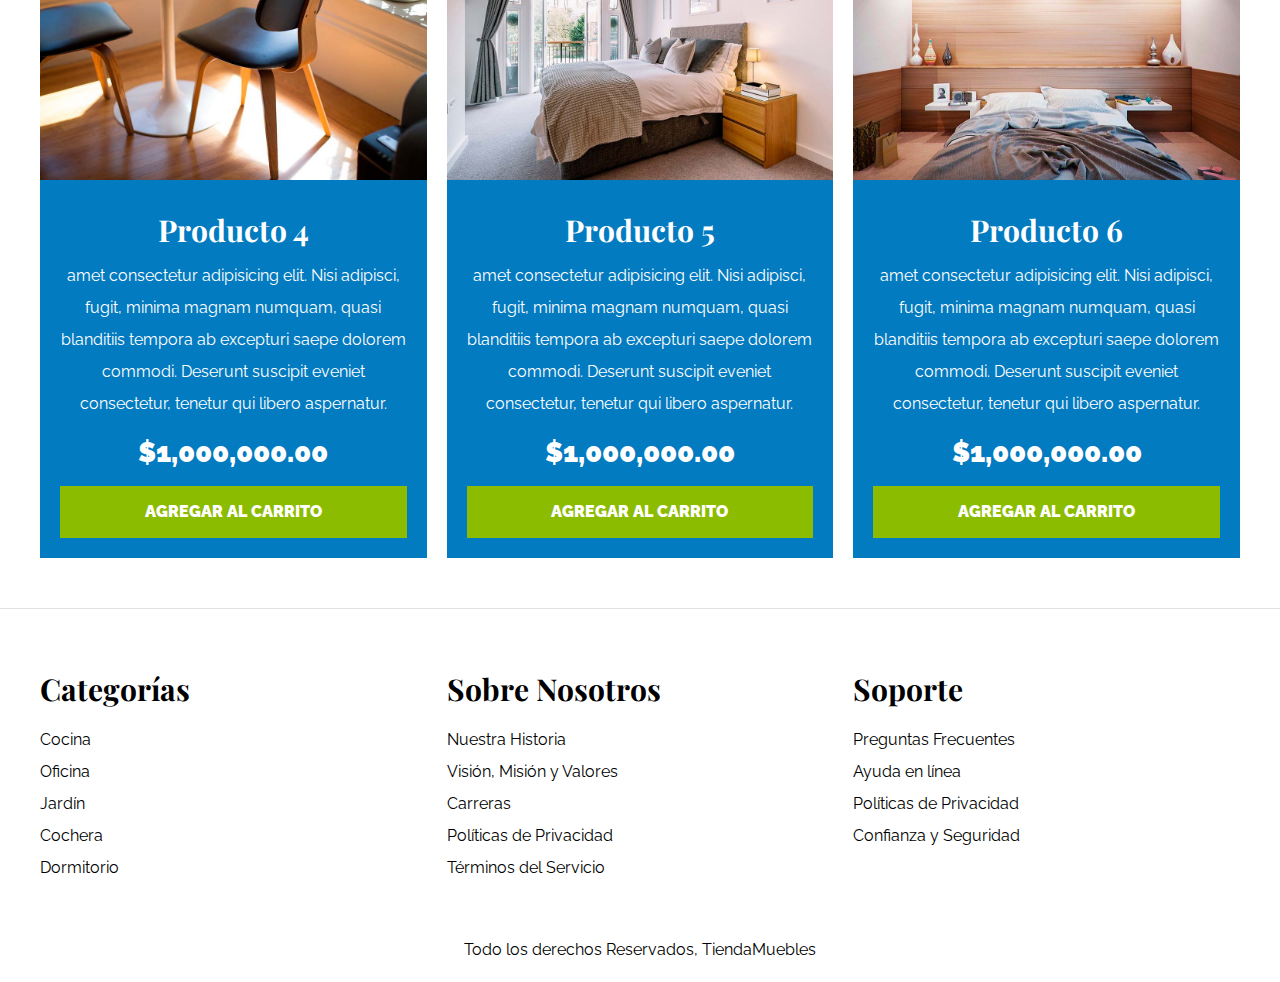
<file: tienda.html>
<!DOCTYPE html>
<html lang="es">

<head>
    <meta charset="UTF-8">
    <meta http-equiv="X-UA-Compatible" content="IE=edge">
    <meta name="viewport" content="width=device-width, initial-scale=1.0">
    <title>Ecommerce Tienda</title>
    <link rel="stylesheet" href="css/normalize.css">
    <link rel="preconnect" href="https://fonts.googleapis.com">
    <link rel="preconnect" href="https://fonts.gstatic.com" crossorigin>
    <link
        href="https://fonts.googleapis.com/css2?family=Playfair+Display:wght@700&family=Raleway:wght@400;700;900&display=swap"
        rel="stylesheet">
    <link rel="stylesheet" href="css/app.css">
</head>

<body>
    <header>
        <h1 class="nombre-sitio">Tienda <span>Muebles</span> </h1>
    </header>

    <div class="contenedor-navegacion">
        <nav class="nav-principal contenedor">
            <a class="enlace" href="index.html">Inicio</a>
            <a class="enlace" href="nosotros.html">Nosotros</a>
            <a class="enlace" href="tienda.html">Tienda</a>
            <a class="enlace" href="blog.html">Blog</a>
            <a class="enlace" href="galeria.html">Galería</a>
            <a class="enlace" href="contacto.html">Contacto</a>
        </nav>
    </div>



    <main class="contenido-princial contenedor">
        <h2 class="text-center">Nuestra Tienda</h2>

        <div class="listado-productos">
            <div class="producto">
                <img src="img/producto1.jpg" alt="Imagen Producto">

                <div class="texto-producto">
                    <h3 class="text-center">Producto 1</h3>

                    <p>i saepe dolorem commodi. Deserunt suscipit eveniet
                        consectetur, tenetur qui libero aspernatur.
                    </p>

                    <p class="precio">$1,000,000.00</p>
                    <a class="btn" href="#">Agregar al Carrito</a>
                </div> <!-- Info Producto -->
            </div><!-- Producto -->

            <div class="producto">
                <img src="img/producto2.jpg" alt="Imagen Producto">

                <div class="texto-producto">
                    <h3>Producto 2</h3>

                    <p>Lorem ipsum dolor sit, amet consectetur adipisicing elit. Nisi adipisci, fugit, minima magnam
                        numquam, quasi blanditiis tempora ab excepturi saepe dolorem commodi. Deserunt suscipit eveniet
                        consectetur, tenetur qui libero aspernatur.
                    </p>

                    <p class="precio">$1,000,000.00</p>
                    <a class="btn" href="#">Agregar al Carrito</a>
                </div> <!-- Info Producto -->
            </div><!-- Producto -->

            <div class="producto">
                <img src="img/producto3.jpg" alt="Imagen Producto">

                <div class="texto-producto">
                    <h3>Producto 3</h3>

                    <p>Lorem ipsum dolor sit, amet consectetur adipisicing elit. Nisi adipisci, fugit, minima magnam
                        numquam, quasi blanditiis tempora ab excepturi saepe dolorem commodi. Deserunt suscipit eveniet
                        consectetur, tenetur qui libero aspernatur.
                    </p>

                    <p class="precio">$1,000,000.00</p>
                    <a class="btn" href="#">Agregar al Carrito</a>
                </div> <!-- Info Producto -->
            </div><!-- Producto -->

            <div class="producto">
                <img src="img/producto4.jpg" alt="Imagen Producto">

                <div class="texto-producto">
                    <h3>Producto 4</h3>

                    <p> amet consectetur adipisicing elit. Nisi adipisci, fugit, minima magnam
                        numquam, quasi blanditiis tempora ab excepturi saepe dolorem commodi. Deserunt suscipit eveniet
                        consectetur, tenetur qui libero aspernatur.
                    </p>

                    <p class="precio">$1,000,000.00</p>
                    <a class="btn" href="#">Agregar al Carrito</a>
                </div> <!-- Info Producto -->
            </div><!-- Producto -->

            <div class="producto">
                <img src="img/producto5.jpg" alt="Imagen Producto">

                <div class="texto-producto">
                    <h3>Producto 5</h3>

                    <p> amet consectetur adipisicing elit. Nisi adipisci, fugit, minima magnam
                        numquam, quasi blanditiis tempora ab excepturi saepe dolorem commodi. Deserunt suscipit eveniet
                        consectetur, tenetur qui libero aspernatur.
                    </p>

                    <p class="precio">$1,000,000.00</p>
                    <a class="btn" href="#">Agregar al Carrito</a>
                </div> <!-- Info Producto -->
            </div><!-- Producto -->

            <div class="producto">
                <img src="img/producto6.jpg" alt="Imagen Producto">

                <div class="texto-producto">
                    <h3>Producto 6</h3>

                    <p> amet consectetur adipisicing elit. Nisi adipisci, fugit, minima magnam
                        numquam, quasi blanditiis tempora ab excepturi saepe dolorem commodi. Deserunt suscipit eveniet
                        consectetur, tenetur qui libero aspernatur.
                    </p>

                    <p class="precio">$1,000,000.00</p>
                    <a class="btn" href="#">Agregar al Carrito</a>
                </div> <!-- Info Producto -->
            </div><!-- Producto -->
        </div><!-- Fin de listado de Productos-->
    </main>

    <footer class="site-footer">
        <div class="grid-footer contenedor">
            <div>
                <h3>
                    Categorías
                </h3>
                <nav class="footer-menu">
                    <a href="#">Cocina</a>
                    <a href="#">Oficina</a>
                    <a href="#">Jardín</a>
                    <a href="#">Cochera</a>
                    <a href="#">Dormitorio</a>
                </nav>
            </div>

            <div>
                <h3>
                    Sobre Nosotros
                </h3>

                <nav class="footer-menu">
                    <a href="#">Nuestra Historia</a>
                    <a href="#">Visión, Misión y Valores</a>
                    <a href="#">Carreras</a>
                    <a href="#">Políticas de Privacidad</a>
                    <a href="#">Términos del Servicio</a>
                </nav>
            </div>

            <div>
                <h3>
                    Soporte
                </h3>

                <nav class="footer-menu">
                    <a href="#">Preguntas Frecuentes</a>
                    <a href="#">Ayuda en línea</a>
                    <a href="#">Políticas de Privacidad</a>
                    <a href="#">Confianza y Seguridad</a>
                </nav>

            </div>
        </div>
        <p>Todo los derechos Reservados, TiendaMuebles</p>
    </footer>

</body>
</file>
<file: css/app.css>
html {
  box-sizing: border-box;
  font-size: 62.5%; /*1rem = 10px*/
}

*,
*::before,
*::after {
  box-sizing: border-box;
}

body {
  font-family: 'Raleway', sans-serif;
  font-size: 1.6rem;
  line-height: 2;
}

h1,
h2,
h3 {
  font-family: 'Playfair Display', serif;
  margin: 0 0 2rem 0;
}

h1 {
  font-size: 3.8rem;
}
@media (min-width: 768px) {
  h1 {
    font-size: 5rem;
  }
}

h2 {
  font-size: 3.2rem;
}
@media (min-width: 768px) {
  h2 {
    font-size: 4rem;
  }
}

h3 {
  font-size: 2.4rem;
}
@media (min-width: 768px) {
  h3 {
    font-size: 3rem;
  }
}

a {
  text-decoration: none;
  color: #000;
}

.contenedor {
  max-width: 120rem;
  /* margin: 0 auto 0 auto; */
  margin-inline: auto;
}

img {
  max-width: 100%;
  display: block;
}

.btn {
  background-color: #8cbc00;
  display: block;
  color: #fff;
  text-transform: uppercase;
  font-weight: 900;
  padding: 1rem;
  transition: background-color 0.3s ease-out;
  text-align: center;
  border: none;
  width: 100%;
}

.btn:hover {
  background-color: #769c02;
  cursor: pointer;
}

@media (min-width: 768px) {
  .btn {
    width: auto;
  }
}

/* Utilidades */
.text-center {
  text-align: center;
}

@media (min-width: 768px) {
  .max-width-30 {
    max-width: 30rem;
  }
}
/* fin */

.nombre-sitio {
  margin-top: 5rem;
  text-align: center;
}

.nombre-sitio span {
  color: #037bc0;
}

.contenedor-navegacion {
  border-top: 0.1rem solid #e1e1e1;
}

.nav-principal {
  padding: 2rem 0;
  display: flex;
  flex-direction: column;
  align-items: center;
}
@media (min-width: 768px) {
  .nav-principal {
    justify-content: space-between;
    flex-direction: row;
  }
}

.hero {
  background-image: url('../img/principal.jpg');
  background-repeat: no-repeat;
  background-size: cover;
  background-position: center center;
  height: 25rem;
}
@media (min-width: 768px) {
  .hero {
    height: 55rem;
  }
}

/* Categorías */
.categorias {
  padding: 5rem 0;
}

.categorias h2 {
  text-align: center;
}

.categoria {
  margin-bottom: 2rem;
}
@media (min-width: 768px) {
  .categoria {
    margin-bottom: 0;
  }
}

.categoria a {
  display: block;
  text-align: center;
  padding: 2rem;
  font-size: 2rem;
}

.categoria a:hover {
  background-color: #037bc0;
  color: #fff;
  border-bottom-right-radius: 1rem;
}

.categoria img {
  width: 100%;
}

@media (min-width: 768px) {
  .listado-categorias {
    display: grid;
    grid-template-columns: repeat(3, 1fr);
    gap: 2rem;
  }
}

/*Bloque nosotros*/
.sobre-nosotros {
  background-image: linear-gradient(to bottom, transparent 50%, #037bc0 50%, #037bc0 100%), url('../img/nosotros.jpg');
  background-position: center, top left;
  background-repeat: no-repeat;
  background-size: 100%, 70rem;
}
@media (min-width: 768px) {
  .sobre-nosotros {
    background-image: linear-gradient(to right, transparent 50%, #037bc0 50%, #037bc0 100%), url('../img/nosotros.jpg');
    background-position: left center;
    padding: 10rem 0rem;
    background-size: 100%, 160rem;
  }
}

.sobre-nosotros-grid {
  display: grid;
  grid-template-rows: repeat(2, 1fr);
}
@media (min-width: 768px) {
  .sobre-nosotros-grid {
    grid-template-columns: repeat(2, 1fr);
    grid-template-rows: unset;
    /* column-gap: 4rem; */
  }
}

.texto-nosotros {
  grid-row: 2/3;
  color: #fff;
  padding: 5rem;
}
@media (min-width: 768px) {
  .texto-nosotros {
    grid-column: 2/3;
  }
}

/*Listado de Productos*/
.contenido-princial {
  padding-top: 5rem;
}

@media (min-width: 768px) {
  .listado-productos {
    display: grid;
    grid-template-columns: repeat(6, 1fr);
    gap: 2rem;
  }

  .producto:nth-child(1) {
    grid-column-start: 1;
    grid-column-end: 7;
    display: grid;
    grid-template-columns: 3fr 1fr;
  }
  .producto:nth-child(1) img {
    height: 43rem;
    width: 100%;
    object-fit: cover;
  }

  .producto:nth-child(2) {
    grid-column-start: 1;
    grid-column-end: 4;
  }
  .producto:nth-child(2) img {
    height: 30rem;
    width: 100%;
    object-fit: cover;
  }

  .producto:nth-child(3) {
    grid-column-start: 4;
    grid-column-end: 7;
  }
  .producto:nth-child(3) img {
    height: 30rem;
    width: 100%;
    object-fit: cover;
  }

  .producto:nth-child(4) {
    grid-column-start: 1;
    grid-column-end: 3;
  }

  .producto:nth-child(5) {
    grid-column-start: 3;
    grid-column-end: 5;
  }

  .producto:nth-child(6) {
    grid-column-start: 5;
    grid-column-end: 7;
  }
}

.producto {
  background-color: #037bc0;
  margin-bottom: 2rem;
}
@media (min-width: 768px) {
  .producto {
    margin-bottom: 0;
  }
}
.producto:last-of-type() {
  margin-bottom: 0;
}

.texto-producto {
  text-align: center;
  color: #fff;
  padding: 2rem;
}

.texto-producto h3 {
  margin: 0;
}

.texto-producto p {
  margin: 0 0 0.5rem 0;
}

.texto-producto .precio {
  font-size: 2.8rem;
  font-weight: 900;
}

/* Footer */

.site-footer {
  border-top: 1px solid #e1e1e1;
  margin-top: 5rem;
  padding-top: 5rem;
}

.site-footer h3 {
  margin-bottom: 0.5rem;
  text-align: center;
}
@media (min-width: 768px) {
  .site-footer h3 {
    text-align: left;
  }
}
/* 
.grid-footer {
    display: flex;
    gap: 2rem;
}*/

/* .grid-footer div {
    flex: 1; Factor de crecimiento
}  */

@media (min-width: 768px) {
  .grid-footer {
    display: grid;
    grid-template-columns: repeat(3, 1fr);
    gap: 2rem;
  }
}
.grid-footer > div {
  margin-bottom: 2rem;
}
@media (min-width: 768px) {
  .grid-footer > div {
    margin-bottom: 0;
  }
}

.footer-menu a {
  display: block;
  text-align: center;
}
@media (min-width: 768px) {
  .footer-menu a {
    text-align: left;
  }
}

.site-footer p {
  margin-top: 5rem;
  text-align: center;
}

/* Nosotros */
.contenido-nosotros {
  display: grid;
  grid-template-columns: 1fr 2fr;
  grid-template-columns: repeat(auto-fit, minmax(25rem, 1fr));
  column-gap: 4rem;
}

.informacion-nosotros {
  display: flex;
  flex-direction: column;
  justify-content: center;
  padding: 3rem;
}
@media (min-width: 768px) {
  .informacion-nosotros {
    padding: 0;
  }
}

/* Blog */
@media (min-width: 768px) {
  .contenedor-blog {
    display: grid;
    grid-template-columns: 1fr 1fr;
    column-gap: 4rem;
  }
}

.entrada {
  border-bottom: 2px solid #e1e1e1;
  padding-bottom: 4rem;
  margin-bottom: 4rem;
}

.entrada h2 {
  text-align: center;
}
@media (min-width: 768px) {
  .entrada {
    text-align: left;
  }
}

.contenido-blog {
  padding: 2rem;
}

.entrada:last-of-type {
  border-bottom: none;
}

@media (min-width: 768px) {
  .entrada-meta {
    display: flex;
    justify-content: space-between;
  }
}

.entrada-meta p {
  font-weight: 900;
}

.entrada-meta span {
  color: #037bc0;
}

.contenido-entrada-blog {
  width: 60rem;
  margin: 0 auto;
}

/* Galería */
.galeria {
  list-style: none;
  margin: 0;
  padding: 0;
  display: grid;
  grid-template-columns: repeat(2, 1fr);
  gap: 2rem;
}
@media (min-width: 768px) {
  .galeria {
    grid-template-columns: repeat(3, 1fr);
  }
}

.galeria img {
  object-fit: cover;
  height: 40rem;
  width: 40rem;
}

/* Formulario */
.formulario {
  max-width: 60rem;
  margin: 0 auto;
}

.formulario fieldset {
  border: 1px solid black;
  margin-bottom: 2rem;
}

.formulario legend {
  background-color: #005485;
  width: 100%;
  text-align: center;
  color: #fff;
  text-transform: uppercase;
  font-weight: 900;
  padding: 1rem;
  margin-bottom: 4rem;
}

.campo {
  display: flex;
  margin-bottom: 2rem;
}

.campo label {
  flex-basis: 10rem;
}

/* .campo input[type="text"],
.campo input[type="tel"],
.campo input[type="email"], */
.campo input:not([type='radio']),
.campo textarea,
.campo select {
  flex: 1;
  border: 1px solid #e1e1e1;
  padding: 1rem;
}
</file>
